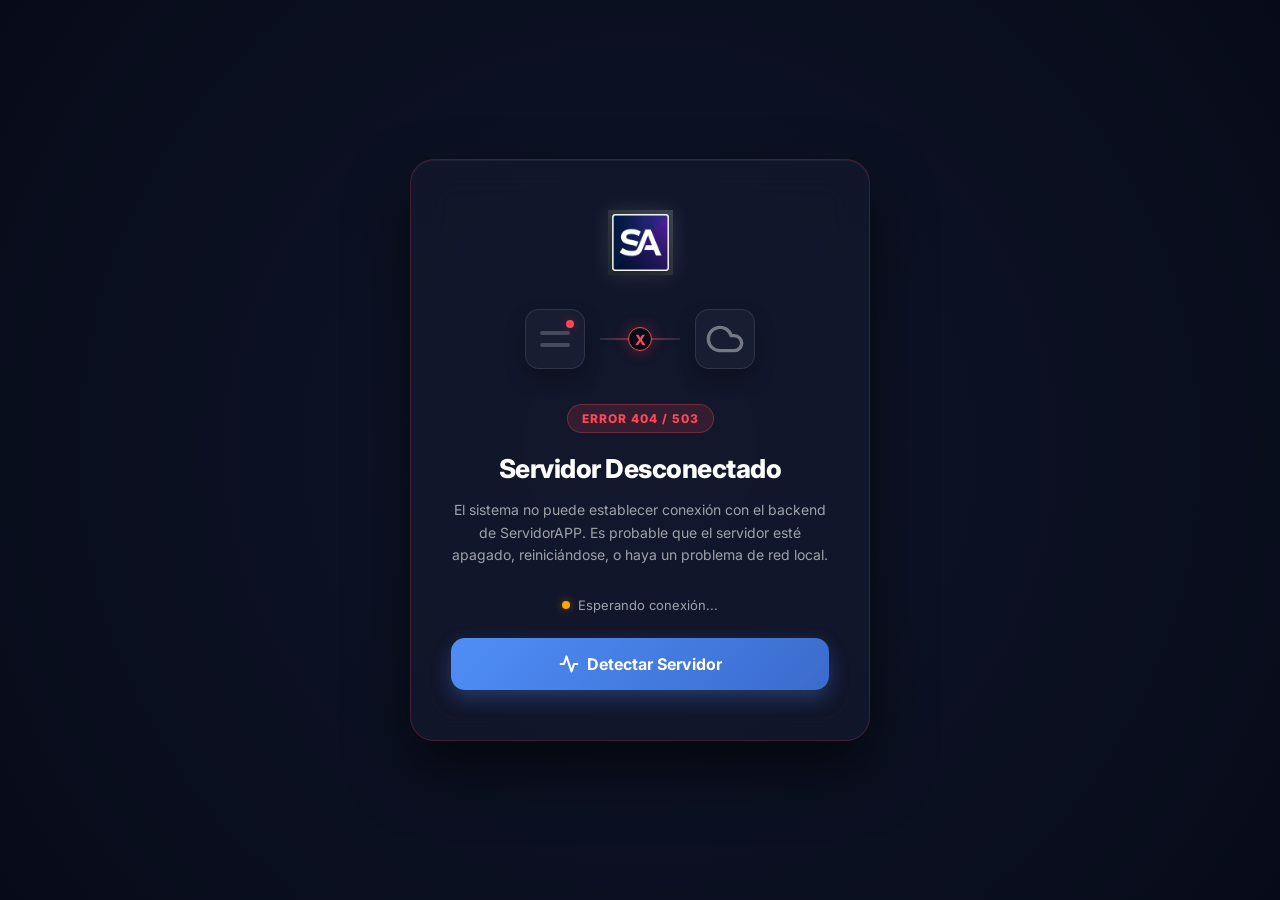
<file: index.html>
<!DOCTYPE html>
<html lang="es">
<head>
    <meta charset="UTF-8">
    <meta http-equiv="refresh" content="0; url=login.html">
    <title>ServidorAPP - Redirigiendo...</title>
</head>
<body>
    <script>window.location.replace('login.html');</script>
</body>
</html>
</file>
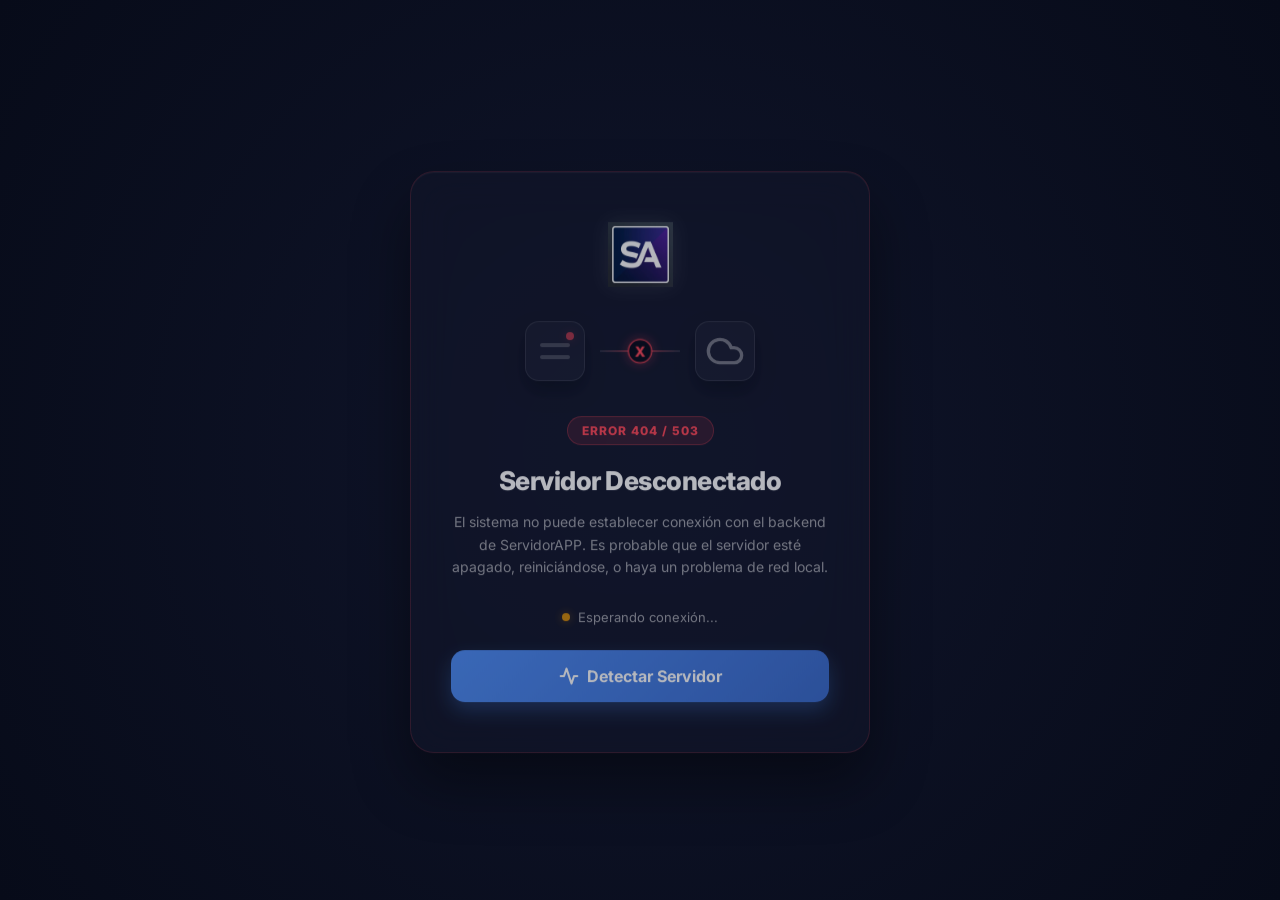
<file: dashboard.html>
<!DOCTYPE html>
<html lang="es">

<head>
    <meta charset="UTF-8">
    <meta name="viewport" content="width=device-width, initial-scale=1.0">
    <title>ServidorAPP - Gestor de Carpetas</title>
    <link rel="icon" href="assets/icono.png" type="image/png">
    <link rel="stylesheet" href="css/style.css">
    <link rel="stylesheet" href="css/modals.css">
    <link rel="stylesheet" href="css/previews.css">
    <link rel="stylesheet" href="css/dashboard.css">
    <link rel="stylesheet" href="css/imageViewer.css?v=22">
    <!-- Módulo Sensor de Inactividad -->
    <link rel="stylesheet" href="css/inactivity.css">

    <!-- Quill.js - Rich Text Editor dependencias -->
    <link href="https://cdn.quilljs.com/1.3.6/quill.snow.css" rel="stylesheet">
    <script src="https://cdn.quilljs.com/1.3.6/quill.min.js"></script>
</head>

<body class="dashboard-page">
    <div class="dashboard-container">
        <!-- Header -->
        <header class="dashboard-header">
            <div class="header-left">
                <div class="logo-small">
                    <span>SA</span>
                </div>
                <h1 class="app-title">Gestor de Carpetas</h1>
            </div>
            <div class="header-right">
                <div class="user-info">
                    <div class="profile-avatar-small" id="headerAvatar" onclick="window.location.href='Perfil.html'" style="cursor: pointer;">
                        <img id="userAvatarImg" src="assets/default-avatar.png" alt="Profile" 
                             style="width: 100%; height: 100%; border-radius: 50%; object-fit: cover;">
                    </div>
                    <span class="user-name" id="userName">Usuario</span>
                    <button class="btn-logout" onclick="logout()">Cerrar Sesión</button>
                </div>
            </div>
        </header>

        <!-- Main Content -->
        <div class="dashboard-content">
            <!-- Sidebar -->
            <aside class="sidebar">
                <nav class="sidebar-menu">
                    <h3 class="menu-title">Navegación</h3>
                    <ul>
                        <li class="menu-item active" onclick="switchTab('folders')">
                            <span class="menu-icon">
                                <svg viewBox="0 0 24 24" fill="none" stroke="currentColor" stroke-width="2">
                                    <path
                                        d="M22 19a2 2 0 0 1-2 2H4a2 2 0 0 1-2-2V5a2 2 0 0 1 2-2h5l2 3h9a2 2 0 0 1 2 2z">
                                    </path>
                                </svg>
                            </span>
                            <span class="menu-text">Mis Carpetas</span>
                        </li>
                        <li class="menu-item" onclick="switchTab('files')">
                            <span class="menu-icon">
                                <svg viewBox="0 0 24 24" fill="none" stroke="currentColor" stroke-width="2">
                                    <path d="M13 2H6a2 2 0 0 0-2 2v16a2 2 0 0 0 2 2h12a2 2 0 0 0 2-2V9z"></path>
                                    <polyline points="13 2 13 9 20 9"></polyline>
                                </svg>
                            </span>
                            <span class="menu-text">Archivos</span>
                        </li>
                        <li class="menu-item" onclick="switchTab('settings')">
                            <span class="menu-icon">
                                <svg viewBox="0 0 24 24" fill="none" stroke="currentColor" stroke-width="2">
                                    <circle cx="12" cy="12" r="3"></circle>
                                    <path
                                        d="M12 1v6m0 6v6M4.22 4.22l4.24 4.24m4.24 4.24l4.24 4.24M1 12h6m6 0h6M4.22 19.78l4.24-4.24m4.24-4.24l4.24-4.24">
                                    </path>
                                </svg>
                            </span>
                            <span class="menu-text">Configuración</span>
                        </li>
                    </ul>
                </nav>

                <!-- Footer del Sidebar -->
                <div class="sidebar-footer">
                    <div class="sidebar-footer-icon">
                        <svg width="16" height="16" viewBox="0 0 24 24" fill="none" stroke="currentColor" stroke-width="2" stroke-linecap="round" stroke-linejoin="round">
                            <rect x="2" y="3" width="20" height="14" rx="2" ry="2"></rect>
                            <line x1="8" y1="21" x2="16" y2="21"></line>
                            <line x1="12" y1="17" x2="12" y2="21"></line>
                        </svg>
                    </div>
                    <div class="sidebar-footer-info">
                        <span class="sidebar-footer-label">Desarrollado por</span>
                        <span class="sidebar-footer-name">Alejandro Bajuk</span>
                        <span class="sidebar-footer-version">Versión 3.3.0</span>
                    </div>
                </div>

            </aside>

            <!-- Main Panel -->
            <main class="main-panel">
                <!-- Folders Tab -->
                <section id="foldersTab" class="tab-content active">
                    <div class="section-header">
                        <h2>Mi Carpeta Asignada</h2>
                    </div>

                    <div class="folders-container" id="foldersContainer">
                        <div class="loading">Cargando información...</div>
                    </div>
                </section>

                <!-- Files Tab -->
                <section id="filesTab" class="tab-content">
                    <div class="section-header">
                        <h2>Archivos en mi Carpeta</h2>
                        <div class="action-buttons">
                            <button class="btn btn-primary" onclick="triggerFileUpload()">
                                <span class="btn-icon">
                                    <svg width="16" height="16" viewBox="0 0 24 24" fill="none" stroke="currentColor"
                                        stroke-width="2" stroke-linecap="round" stroke-linejoin="round">
                                        <path d="M21 15v4a2 2 0 0 1-2 2H5a2 2 0 0 1-2-2v-4"></path>
                                        <polyline points="17 8 12 3 7 8"></polyline>
                                        <line x1="12" y1="3" x2="12" y2="15"></line>
                                    </svg>
                                </span> Subir Archivo
                            </button>
                            <button class="btn btn-secondary" onclick="showCreateFolderDialog()">
                                <span class="btn-icon">
                                    <svg width="16" height="16" viewBox="0 0 24 24" fill="none" stroke="currentColor"
                                        stroke-width="2" stroke-linecap="round" stroke-linejoin="round">
                                        <path
                                            d="M22 19a2 2 0 0 1-2 2H4a2 2 0 0 1-2-2V5a2 2 0 0 1 2-2h5l2 3h9a2 2 0 0 1 2 2z">
                                        </path>
                                    </svg>
                                </span> Nueva Carpeta
                            </button>
                        </div>
                    </div>

                    <input type="file" id="fileUploadInput" style="display: none;" multiple
                        onchange="handleFileUpload(event)">

                    <div class="files-container" id="filesContainer">
                        <div class="loading">Cargando archivos...</div>
                    </div>
                </section>

                <!-- Settings Tab -->
                <section id="settingsTab" class="tab-content">
                    <div class="section-header">
                        <h2>Configuración de Cuenta</h2>
                    </div>

                    <div class="settings-grid">
                        <!-- Perfil / Información -->
                        <div class="setting-card profile-card">
                            <div class="card-header-inner">
                                <div class="profile-avatar">
                                    <span id="avatarLetter">U</span>
                                </div>
                                <div class="profile-info">
                                    <h3 id="accountUsernameDisplay">Usuario</h3>
                                    <p class="profile-role">Miembro del Servidor</p>
                                </div>
                            </div>
                            
                            <div class="card-body">
                                <div class="info-item">
                                    <span class="info-icon">
                                        <svg width="18" height="18" viewBox="0 0 24 24" fill="none" stroke="currentColor" stroke-width="2" stroke-linecap="round" stroke-linejoin="round"><path d="M20 21v-2a4 4 0 0 0-4-4H8a4 4 0 0 0-4 4v2"></path><circle cx="12" cy="7" r="4"></circle></svg>
                                    </span>
                                    <div class="info-details">
                                        <label>Nombre de Usuario</label>
                                        <span id="accountUsername">-</span>
                                    </div>
                                </div>
                                <div class="info-item">
                                    <span class="info-icon">
                                        <svg width="18" height="18" viewBox="0 0 24 24" fill="none" stroke="currentColor" stroke-width="2" stroke-linecap="round" stroke-linejoin="round"><rect x="3" y="4" width="18" height="18" rx="2" ry="2"></rect><line x1="16" y1="2" x2="16" y2="6"></line><line x1="8" y1="2" x2="8" y2="6"></line><line x1="3" y1="10" x2="21" y2="10"></line></svg>
                                    </span>
                                    <div class="info-details">
                                        <label>Última Conexión</label>
                                        <span id="lastLogin">-</span>
                                    </div>
                                </div>
                                <div class="info-item">
                                    <span class="info-icon">
                                        <svg width="18" height="18" viewBox="0 0 24 24" fill="none" stroke="currentColor" stroke-width="2" stroke-linecap="round" stroke-linejoin="round"><path d="M12 22s8-4 8-10V5l-8-3-8 3v7c0 6 8 10 8 10z"></path></svg>
                                    </span>
                                    <div class="info-details">
                                        <label>Estado de Cuenta</label>
                                        <span class="status-badge">Activa</span>
                                    </div>
                                </div>
                            </div>
                        </div>

                        <!-- Cambio de Contraseña -->
                        <div class="setting-card password-card">
                            <div class="card-header-inner">
                                <h3>Seguridad y Acceso</h3>
                                <p>Actualiza tus credenciales para mantener tu cuenta protegida.</p>
                            </div>
                            
                            <form id="changePasswordForm" class="settings-form">
                                <input type="text" name="username" style="display:none" autocomplete="username">
                                
                                <div class="form-group-custom">
                                    <label for="currentPassword">Contraseña Actual</label>
                                    <div class="input-with-icon">
                                        <svg width="18" height="18" viewBox="0 0 24 24" fill="none" stroke="currentColor" stroke-width="2" stroke-linecap="round" stroke-linejoin="round"><rect x="3" y="11" width="18" height="11" rx="2" ry="2"></rect><path d="M7 11V7a5 5 0 0 1 10 0v4"></path></svg>
                                        <input type="password" id="currentPassword" placeholder="Contraseña actual" autocomplete="current-password" required>
                                    </div>
                                </div>

                                <div class="form-row">
                                    <div class="form-group-custom">
                                        <label for="newPassword">Nueva Contraseña</label>
                                        <div class="input-with-icon">
                                            <svg width="18" height="18" viewBox="0 0 24 24" fill="none" stroke="currentColor" stroke-width="2" stroke-linecap="round" stroke-linejoin="round"><path d="M21 2l-2 2m-7.61 7.61a5.5 5.5 0 1 1-7.778 7.778 5.5 5.5 0 0 1 7.777-7.777zm0 0L15.5 7.5m0 0l3 3L22 7l-3-3L15.5 7.5z"></path></svg>
                                            <input type="password" id="newPassword" placeholder="Nueva" autocomplete="new-password" required>
                                        </div>
                                    </div>
                                    <div class="form-group-custom">
                                        <label for="confirmNewPassword">Confirmar Nueva</label>
                                        <div class="input-with-icon">
                                            <svg width="18" height="18" viewBox="0 0 24 24" fill="none" stroke="currentColor" stroke-width="2" stroke-linecap="round" stroke-linejoin="round"><path d="M22 11.08V12a10 10 0 1 1-5.93-9.14"></path><polyline points="22 4 12 14.01 9 11.01"></polyline></svg>
                                            <input type="password" id="confirmNewPassword" placeholder="Repetir" autocomplete="new-password" required>
                                        </div>
                                    </div>
                                </div>

                                <button type="submit" class="btn-primary btn-full-width">
                                    <span class="btn-text">Actualizar Contraseña</span>
                                    <span class="btn-icon">
                                        <svg width="18" height="18" viewBox="0 0 24 24" fill="none" stroke="currentColor" stroke-width="2" stroke-linecap="round" stroke-linejoin="round"><path d="M19 21H5a2 2 0 0 1-2-2V5a2 2 0 0 1 2-2h11l5 5v11a2 2 0 0 1-2 2z"></path><polyline points="17 21 17 13 7 13 7 21"></polyline><polyline points="7 3 7 8 15 8"></polyline></svg>
                                    </span>
                                </button>
                            </form>
                        </div>
                    </div>
                </section>
            </main>
        </div>
    </div>

    <!-- Modal Personalizado (Estructura Anidada PRO) -->
    <div id="modalOverlay" class="modal-overlay">
        <div id="customModal" class="custom-modal">
            <div class="modal-content">
                <button class="modal-close" onclick="closeModal()">&times;</button>
                <div id="modalIcon" class="modal-icon"></div>
                <h2 id="modalTitle" class="modal-title">Mensaje</h2>
                <div id="modalMessage" class="modal-message"></div>
                <div class="modal-actions">
                    <button id="modalButton" class="btn btn-primary">Aceptar</button>
                </div>
            </div>
        </div>
    </div>

    <!-- Modal: Vista Previa de Archivos (Estructura Anidada SAPP) -->
    <div id="previewModalOverlay" class="preview-overlay">
        <div id="previewModal" class="preview-modal">
            <div class="preview-header">
                <div class="preview-header-left">
                    <span id="previewFileIcon" class="preview-file-icon"></span>
                    <h3 id="previewFileName" class="preview-title">Vista Previa</h3>
                </div>
                <div class="preview-header-right">
                    <button id="previewDownloadBtn" class="btn-preview-action">
                        <svg width="16" height="16" viewBox="0 0 24 24" fill="none" stroke="currentColor"
                            stroke-width="2">
                            <path d="M21 15v4a2 2 0 0 1-2 2H5a2 2 0 0 1-2-2v-4"></path>
                            <polyline points="7 10 12 15 17 10"></polyline>
                            <line x1="12" y1="15" x2="12" y2="3"></line>
                        </svg>
                        Descargar
                    </button>
                    <button id="previewDeleteBtn" class="btn-preview-delete">
                        <svg width="16" height="16" viewBox="0 0 24 24" fill="none" stroke="currentColor" stroke-width="2" stroke-linecap="round" stroke-linejoin="round"><path d="M3 6h18m-2 0v14a2 2 0 0 1-2 2H7a2 2 0 0 1-2-2V6m3 0V4a2 2 0 0 1 2-2h4a2 2 0 0 1 2 2v2"></path><line x1="10" y1="11" x2="10" y2="17"></line><line x1="14" y1="11" x2="14" y2="17"></line></svg>
                        Eliminar
                    </button>
                    <button id="previewOpenDesktopBtn" class="btn-preview-action" style="display:none;"
                        onclick="openInDesktop()">
                        <svg width="16" height="16" viewBox="0 0 24 24" fill="none" stroke="currentColor"
                            stroke-width="2">
                            <path d="M15 3h4a2 2 0 0 1 2 2v14a2 2 0 0 1-2 2h-4"></path>
                            <polyline points="10 17 15 12 10 7"></polyline>
                            <line x1="15" y1="12" x2="3" y2="12"></line>
                        </svg>
                        Abrir Escritorio
                    </button>
                    <button id="previewEditBtn" class="btn-preview-action" style="display:none;"
                        onclick="enterEditMode()">
                        <svg width="16" height="16" viewBox="0 0 24 24" fill="none" stroke="currentColor"
                            stroke-width="2">
                            <path d="M11 4H4a2 2 0 0 0-2 2v14a2 2 0 0 0 2 2h14a2 2 0 0 0 2-2v-7"></path>
                            <path d="M18.5 2.5a2.121 2.121 0 0 1 3 3L12 15l-4 1 1-4 9.5-9.5z"></path>
                        </svg>
                        Editar
                    </button>
                    <button id="previewSaveBtn" class="btn-preview-action btn-preview-save" style="display:none;"
                        onclick="saveCurrentFile()">
                        <svg width="16" height="16" viewBox="0 0 24 24" fill="none" stroke="currentColor"
                            stroke-width="2">
                            <path d="M19 21H5a2 2 0 0 1-2-2V5a2 2 0 0 1 2-2h11l5 5v11a2 2 0 0 1-2 2z"></path>
                            <polyline points="17 21 17 13 7 13 7 21"></polyline>
                            <polyline points="7 3 7 8 15 8"></polyline>
                        </svg>
                        Guardar
                    </button>
                    <button id="previewCancelBtn" class="btn-preview-action btn-preview-cancel" style="display:none;"
                        onclick="closePreviewModal()">
                        Cancelar
                    </button>
                    <button class="btn-preview-close" onclick="closePreviewModal()">
                        <svg width="20" height="20" viewBox="0 0 24 24" fill="none" stroke="currentColor"
                            stroke-width="2.5">
                            <line x1="18" y1="6" x2="6" y2="18"></line>
                            <line x1="6" y1="6" x2="18" y2="18"></line>
                        </svg>
                    </button>
                </div>
            </div>
            <div id="previewBody" class="preview-body">
                <div class="preview-loading">
                    <div class="spinner"></div>
                    <p>Cargando...</p>
                </div>
            </div>
        </div>
    </div>
    <!-- Visualizador de Imágenes Premium (Independiente) -->
    <div id="imageViewerOverlay" class="image-viewer-overlay">
        <div class="iv-header">
            <span id="ivFileName">imagen.jpg</span>
            <div class="iv-actions">
                <button title="Zoom (+)" onclick="ivZoomIn()">+</button>
                <button title="Zoom (-)" onclick="ivZoomOut()">-</button>
                <button title="Restaurar" onclick="ivResetZoom()">1:1</button>
                <button title="Descargar" onclick="ivDownload()">
                    <svg width="18" height="18" viewBox="0 0 24 24" fill="none" stroke="currentColor" stroke-width="2">
                        <path d="M21 15v4a2 2 0 0 1-2 2H5a2 2 0 0 1-2-2v-4"></path>
                        <polyline points="7 10 12 15 17 10"></polyline>
                        <line x1="12" y1="15" x2="12" y2="3"></line>
                    </svg>
                </button>
                <button class="iv-close" onclick="closeImageViewer()">×</button>
            </div>
        </div>
        <div class="iv-body">
            <img id="ivImage" src="" alt="Imagen" draggable="false">
        </div>
    </div>

    <!-- Scripts -->
    <script src="js/icons.js?v=22"></script>
    <script src="js/app.js?v=22"></script>
    <script src="js/auth.js?v=22"></script>
    <script src="js/dashboard.js?v=22"></script>
    <script src="js/files.js?v=22"></script>
    <script src="js/preview.js?v=22"></script>
    <script src="js/Copy.js?v=22"></script>
    <script src="js/imageViewer.js?v=22"></script>
    <!-- Sensor de Inactividad -->
    <script src="js/inactivity.js?v=1"></script>
</body>

</html>
</file>
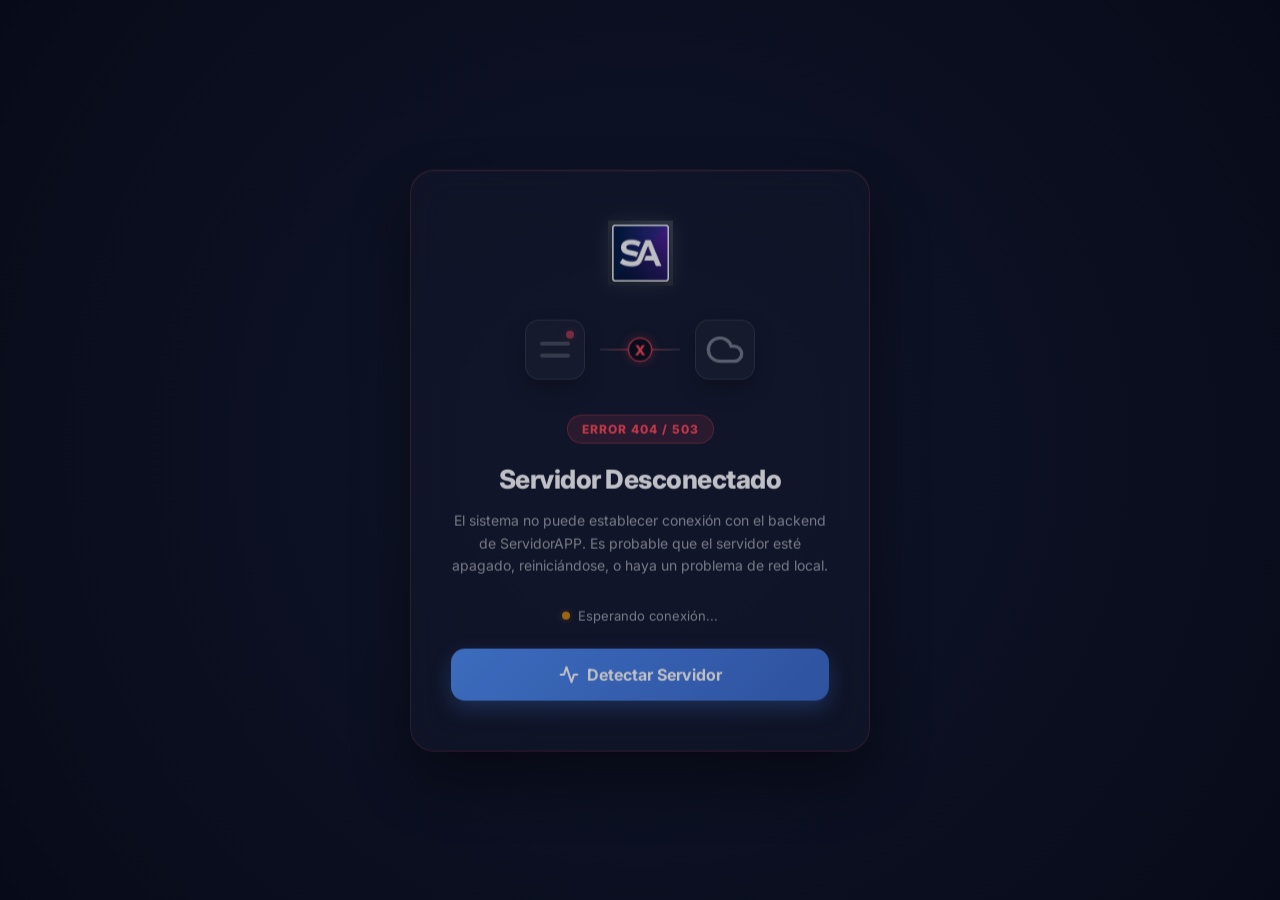
<file: login.html>
<!DOCTYPE html>
<html lang="es">

<head>
    <meta charset="UTF-8">
    <meta name="viewport" content="width=device-width, initial-scale=1.0">
    <title>ServidorAPP – Iniciar Sesión</title>
    <meta name="description" content="Accede a tu Gestor de Carpetas ServidorAPP de forma segura.">
    <link rel="icon" href="assets/icono.png" type="image/png">
    <link rel="preconnect" href="https://fonts.googleapis.com">
    <link href="https://fonts.googleapis.com/css2?family=Inter:wght@300;400;500;600;700;800&display=swap"
        rel="stylesheet">
    <link rel="stylesheet" href="css/style.css">
    <link rel="stylesheet" href="css/modals.css">
    <style>
        /* ============================
           LOGIN PRO — Estilos exclusivos
           ============================ */
        :root {
            --login-bg-from: #0a0e27;
            --login-bg-to: #0d1b4b;
            --login-card-bg: rgba(255, 255, 255, 0.04);
            --login-border: rgba(255, 255, 255, 0.12);
            --login-glow: rgba(99, 179, 237, 0.18);
            --login-accent: #4f8ef7;
            --login-accent2: #a855f7;
            --login-text: #e2e8f0;
            --login-muted: rgba(226, 232, 240, 0.55);
            --login-input-bg: rgba(255, 255, 255, 0.07);
            --login-input-border: rgba(255, 255, 255, 0.15);
            --login-input-focus: rgba(79, 142, 247, 0.5);
            --font: 'Inter', sans-serif;
        }

        * {
            margin: 0;
            padding: 0;
            box-sizing: border-box;
        }

        body {
            font-family: var(--font);
            min-height: 100vh;
            overflow-x: hidden;
            background: var(--login-bg-from);
        }

        /* ---- Fondo animado con burbujas ---- */
        .login-scene {
            position: fixed;
            inset: 0;
            background: radial-gradient(ellipse at 20% 50%, rgba(79, 142, 247, 0.15) 0%, transparent 60%),
                radial-gradient(ellipse at 80% 20%, rgba(168, 85, 247, 0.12) 0%, transparent 55%),
                linear-gradient(135deg, var(--login-bg-from) 0%, var(--login-bg-to) 100%);
            overflow: hidden;
        }

        .orb {
            position: absolute;
            border-radius: 50%;
            filter: blur(60px);
            opacity: 0.55;
            animation: floatOrb 12s ease-in-out infinite;
        }

        .orb-1 {
            width: 420px;
            height: 420px;
            background: rgba(79, 142, 247, 0.35);
            top: -100px;
            left: -80px;
            animation-delay: 0s;
        }

        .orb-2 {
            width: 320px;
            height: 320px;
            background: rgba(168, 85, 247, 0.3);
            bottom: -60px;
            right: -60px;
            animation-delay: -4s;
        }

        .orb-3 {
            width: 200px;
            height: 200px;
            background: rgba(79, 142, 247, 0.2);
            top: 60%;
            left: 60%;
            animation-delay: -8s;
        }

        @keyframes floatOrb {

            0%,
            100% {
                transform: translate(0, 0) scale(1);
            }

            33% {
                transform: translate(30px, -20px) scale(1.05);
            }

            66% {
                transform: translate(-20px, 15px) scale(0.97);
            }
        }

        /* Cuadrícula de puntos decorativos */
        .dot-grid {
            position: absolute;
            inset: 0;
            background-image: radial-gradient(circle, rgba(255, 255, 255, 0.06) 1px, transparent 1px);
            background-size: 32px 32px;
        }

        /* ---- Contenedor principal ---- */
        .login-wrapper {
            position: relative;
            z-index: 10;
            min-height: 100vh;
            display: flex;
            align-items: center;
            justify-content: center;
            padding: 24px;
        }

        /* ---- Tarjeta de login ---- */
        .login-card {
            width: 100%;
            max-width: 420px;
            background: var(--login-card-bg);
            backdrop-filter: blur(20px);
            -webkit-backdrop-filter: blur(20px);
            border: 1px solid var(--login-border);
            border-radius: 24px;
            padding: 48px 40px 40px;
            box-shadow:
                0 4px 32px rgba(0, 0, 0, 0.45),
                inset 0 1px 0 rgba(255, 255, 255, 0.1);
            animation: slideUp 0.6s cubic-bezier(0.16, 1, 0.3, 1) both;
        }

        @keyframes slideUp {
            from {
                opacity: 0;
                transform: translateY(28px);
            }

            to {
                opacity: 1;
                transform: translateY(0);
            }
        }

        /* ---- Logo / Branding ---- */
        .login-brand {
            text-align: center;
            margin-bottom: 36px;
        }

        .login-brand-icon {
            width: 64px;
            height: 64px;
            background: linear-gradient(135deg, var(--login-accent), var(--login-accent2));
            border-radius: 18px;
            display: flex;
            align-items: center;
            justify-content: center;
            margin: 0 auto 16px;
            box-shadow: 0 8px 24px rgba(79, 142, 247, 0.45);
        }

        .login-app-name {
            font-size: 22px;
            font-weight: 800;
            color: #fff;
            letter-spacing: 0.5px;
        }

        .login-app-sub {
            font-size: 13px;
            font-weight: 400;
            color: var(--login-muted);
            margin-top: 3px;
        }

        /* ---- Título del form ---- */
        .login-title {
            font-size: 17px;
            font-weight: 600;
            color: var(--login-text);
            margin-bottom: 26px;
            text-align: center;
        }

        /* ---- Campos ---- */
        .field {
            margin-bottom: 16px;
        }

        .field label {
            display: flex;
            align-items: center;
            gap: 6px;
            font-size: 12px;
            font-weight: 600;
            color: var(--login-muted);
            text-transform: uppercase;
            letter-spacing: 0.6px;
            margin-bottom: 8px;
        }

        .field-wrap {
            position: relative;
        }

        .field-icon {
            position: absolute;
            left: 14px;
            top: 50%;
            transform: translateY(-50%);
            color: var(--login-muted);
            pointer-events: none;
            transition: color 0.25s;
            display: flex;
        }

        .field-wrap input {
            width: 100%;
            padding: 13px 14px 13px 44px;
            background: var(--login-input-bg);
            border: 1px solid var(--login-input-border);
            border-radius: 12px;
            color: #fff;
            font-size: 14px;
            font-family: var(--font);
            outline: none;
            transition: border-color 0.25s, box-shadow 0.25s;
            caret-color: var(--login-accent);
        }

        .field-wrap input::placeholder {
            color: rgba(255, 255, 255, 0.25);
        }

        .field-wrap input:focus {
            border-color: var(--login-accent);
            box-shadow: 0 0 0 3px var(--login-input-focus);
        }

        /* --- FIX PARA AUTOCOMPLETADO (Evitar fondo blanco en Chrome/Edge) --- */
        .field-wrap input:-webkit-autofill,
        .field-wrap input:-webkit-autofill:hover, 
        .field-wrap input:-webkit-autofill:focus, 
        .field-wrap input:-webkit-autofill:active {
            -webkit-box-shadow: 0 0 0 30px #0e1e4a inset !important;
            -webkit-text-fill-color: #ffffff !important;
            caret-color: var(--login-accent) !important;
            transition: background-color 5000s ease-in-out 0s;
        }

        .field-wrap input:focus+.field-icon-right,
        .field-wrap:focus-within .field-icon {
            color: var(--login-accent);
        }

        /* Toggle de contraseña */
        .field-icon-right {
            position: absolute;
            right: 14px;
            top: 50%;
            transform: translateY(-50%);
            color: var(--login-muted);
            cursor: pointer;
            background: none;
            border: none;
            padding: 4px;
            border-radius: 6px;
            display: flex;
            transition: color 0.25s;
        }

        .field-icon-right:hover {
            color: var(--login-accent);
        }

        /* ---- Recordarme ---- */
        .remember-row {
            display: flex;
            align-items: center;
            gap: 10px;
            margin-bottom: 24px;
        }

        .remember-row input[type="checkbox"] {
            appearance: none;
            -webkit-appearance: none;
            width: 18px;
            height: 18px;
            border: 1.5px solid var(--login-input-border);
            border-radius: 5px;
            background: var(--login-input-bg);
            cursor: pointer;
            position: relative;
            flex-shrink: 0;
            transition: border-color 0.2s, background 0.2s;
        }

        .remember-row input[type="checkbox"]:checked {
            background: linear-gradient(135deg, var(--login-accent), var(--login-accent2));
            border-color: transparent;
        }

        .remember-row input[type="checkbox"]:checked::after {
            content: '';
            position: absolute;
            left: 4px;
            top: 1px;
            width: 7px;
            height: 12px;
            border: 2px solid white;
            border-top: none;
            border-left: none;
            transform: rotate(43deg);
        }

        .remember-row label {
            font-size: 13px;
            color: var(--login-muted);
            cursor: pointer;
            user-select: none;
        }

        /* ---- Botón ingresar ---- */
        .btn-login-pro {
            width: 100%;
            padding: 14px;
            background: linear-gradient(135deg, var(--login-accent) 0%, var(--login-accent2) 100%);
            color: #fff;
            font-size: 15px;
            font-weight: 700;
            font-family: var(--font);
            border: none;
            border-radius: 12px;
            cursor: pointer;
            letter-spacing: 0.3px;
            display: flex;
            align-items: center;
            justify-content: center;
            gap: 9px;
            position: relative;
            overflow: hidden;
            transition: transform 0.2s, box-shadow 0.25s;
            box-shadow: 0 6px 22px rgba(79, 142, 247, 0.45);
        }

        .btn-login-pro::before {
            content: '';
            position: absolute;
            inset: 0;
            background: linear-gradient(135deg, var(--login-accent2), var(--login-accent));
            opacity: 0;
            transition: opacity 0.35s;
        }

        .btn-login-pro:hover::before {
            opacity: 1;
        }

        .btn-login-pro span {
            position: relative;
            z-index: 1;
        }

        .btn-login-pro svg {
            position: relative;
            z-index: 1;
            flex-shrink: 0;
        }

        .btn-login-pro:hover {
            transform: translateY(-2px);
            box-shadow: 0 10px 30px rgba(79, 142, 247, 0.55);
        }

        .btn-login-pro:active {
            transform: translateY(1px);
        }

        /* Estado de carga */
        .btn-login-pro.loading {
            pointer-events: none;
            opacity: 0.75;
        }

        /* ---- Error global ---- */
        .login-error {
            margin-top: 16px;
            padding: 12px 16px;
            background: rgba(231, 76, 60, 0.12);
            border: 1px solid rgba(231, 76, 60, 0.3);
            border-radius: 10px;
            color: #fc8181;
            font-size: 13px;
            font-weight: 500;
            display: none;
            align-items: center;
            gap: 8px;
        }

        .login-error:not(:empty) {
            display: flex;
        }

        #loginError.active {
            display: flex !important;
        }

        /* ---- Footer ---- */
        .login-card-footer {
            margin-top: 28px;
            text-align: center;
            font-size: 13px;
            color: var(--login-muted);
        }

        .login-card-footer a {
            color: var(--login-accent);
            text-decoration: none;
            font-weight: 600;
        }

        .login-card-footer a:hover {
            text-decoration: underline;
        }

        /* Botón Engranaje Admin */
        .admin-gear-btn {
            position: absolute;
            top: 24px;
            right: 24px;
            background: rgba(255, 255, 255, 0.05);
            border: 1px solid rgba(255, 255, 255, 0.12);
            color: rgba(255, 255, 255, 0.35);
            width: 40px;
            height: 40px;
            border-radius: 12px;
            cursor: pointer;
            display: flex;
            align-items: center;
            justify-content: center;
            transition: all 0.3s cubic-bezier(0.4, 0, 0.2, 1);
            z-index: 100;
        }

        .admin-gear-btn:hover {
            background: rgba(255, 255, 255, 0.1);
            color: var(--login-accent);
            transform: rotate(45deg) scale(1.05);
            box-shadow: 0 0 15px rgba(79, 142, 247, 0.3);
        }

        /* ---- Badges de seguridad ---- */
        .security-badges {
            display: flex;
            align-items: center;
            justify-content: center;
            flex-wrap: wrap;
            gap: 18px;
            margin-top: 24px;
        }

        .badge {
            display: flex;
            align-items: center;
            gap: 5px;
            font-size: 11px;
            color: rgba(255, 255, 255, 0.3);
        }

        /* Responsive */
        @media (max-width: 480px) {
            .login-card {
                padding: 32px 20px 28px;
            }
            .login-app-name {
                font-size: 19px;
            }
            .login-wrapper {
                padding: 16px;
                align-items: flex-start;
                padding-top: 40px;
            }
            .security-badges {
                gap: 10px;
            }
        }

        @media (max-width: 360px) {
            .login-card {
                padding: 28px 16px 24px;
                border-radius: 18px;
            }
            .security-badges {
                flex-direction: column;
                gap: 6px;
            }
        }
    </style>
</head>

<body>
    <!-- Fondo animado -->
    <div class="login-scene">
        <div class="dot-grid"></div>
        <div class="orb orb-1"></div>
        <div class="orb orb-2"></div>
        <div class="orb orb-3"></div>
    </div>

    <!-- Formulario -->
    <div class="login-wrapper">
        <div class="login-card">

            <!-- Branding -->
            <div class="login-brand">
                <div class="login-brand-icon">
                    <svg width="32" height="32" viewBox="0 0 24 24" fill="none" stroke="white" stroke-width="2"
                        stroke-linecap="round" stroke-linejoin="round">
                        <path d="M22 19a2 2 0 0 1-2 2H4a2 2 0 0 1-2-2V5a2 2 0 0 1 2-2h5l2 3h9a2 2 0 0 1 2 2z" />
                    </svg>
                </div>
                <div class="login-app-name">ServidorAPP</div>
                <div class="login-app-sub">Gestor de Carpetas &amp; Archivos</div>
            </div>

            <!-- Botón Admin (Engranaje) -->
            <button type="button" class="admin-gear-btn" id="adminGearBtn" title="Administración">
                <svg width="18" height="18" viewBox="0 0 24 24" fill="none" stroke="currentColor" stroke-width="2" stroke-linecap="round" stroke-linejoin="round">
                    <circle cx="12" cy="12" r="3"></circle>
                    <path d="M19.4 15a1.65 1.65 0 0 0 .33 1.82l.06.06a2 2 0 0 1 0 2.83 2 2 0 0 1-2.83 0l-.06-.06a1.65 1.65 0 0 0-1.82-.33 1.65 1.65 0 0 0-1 1.51V21a2 2 0 0 1-2 2 2 2 0 0 1-2-2v-.09A1.65 1.65 0 0 0 9 19.4a1.65 1.65 0 0 0-1.82.33l-.06.06a2 2 0 0 1-2.83 0 2 2 0 0 1 0-2.83l.06-.06a1.65 1.65 0 0 0 .33-1.82 1.65 1.65 0 0 0-1.51-1H3a2 2 0 0 1-2-2 2 2 0 0 1 2-2h.09A1.65 1.65 0 0 0 4.6 9a1.65 1.65 0 0 0-.33-1.82l-.06-.06a2 2 0 0 1 0-2.83 2 2 0 0 1 2.83 0l.06.06a1.65 1.65 0 0 0 1.82.33H9a1.65 1.65 0 0 0 1-1.51V3a2 2 0 0 1 2-2 2 2 0 0 1 2 2v.09a1.65 1.65 0 0 0 1 1.51 1.65 1.65 0 0 0 1.82-.33l.06-.06a2 2 0 0 1 2.83 0 2 2 0 0 1 0 2.83l-.06.06a1.65 1.65 0 0 0-.33 1.82V9a1.65 1.65 0 0 0 1.51 1H21a2 2 0 0 1 2 2 2 2 0 0 1-2 2h-.09a1.65 1.65 0 0 0-1.51 1z"></path>
                </svg>
            </button>



            <form id="loginForm">

                <!-- Usuario -->
                <div class="field">
                    <label for="username">
                        <svg width="13" height="13" viewBox="0 0 24 24" fill="none" stroke="currentColor"
                            stroke-width="2.5">
                            <path d="M20 21v-2a4 4 0 0 0-4-4H8a4 4 0 0 0-4 4v2" />
                            <circle cx="12" cy="7" r="4" />
                        </svg>
                        Usuario
                    </label>
                    <div class="field-wrap">
                        <svg class="field-icon" width="18" height="18" viewBox="0 0 24 24" fill="none"
                            stroke="currentColor" stroke-width="2">
                            <path d="M20 21v-2a4 4 0 0 0-4-4H8a4 4 0 0 0-4 4v2" />
                            <circle cx="12" cy="7" r="4" />
                        </svg>
                        <input type="text" id="username" name="username" placeholder="Tu nombre de usuario"
                            autocomplete="username" required>
                    </div>
                </div>

                <!-- Contraseña -->
                <div class="field">
                    <label for="password">
                        <svg width="13" height="13" viewBox="0 0 24 24" fill="none" stroke="currentColor"
                            stroke-width="2.5">
                            <rect x="3" y="11" width="18" height="11" rx="2" ry="2" />
                            <path d="M7 11V7a5 5 0 0 1 10 0v4" />
                        </svg>
                        Contraseña
                    </label>
                    <div class="field-wrap">
                        <svg class="field-icon" width="18" height="18" viewBox="0 0 24 24" fill="none"
                            stroke="currentColor" stroke-width="2">
                            <rect x="3" y="11" width="18" height="11" rx="2" ry="2" />
                            <path d="M7 11V7a5 5 0 0 1 10 0v4" />
                        </svg>
                        <input type="password" id="password" name="password" placeholder="••••••••"
                            autocomplete="current-password" required>
                        <button type="button" class="field-icon-right" id="togglePassword"
                            aria-label="Mostrar contraseña">
                            <svg id="eyeIcon" width="18" height="18" viewBox="0 0 24 24" fill="none"
                                stroke="currentColor" stroke-width="2">
                                <path d="M1 12s4-8 11-8 11 8 11 8-4 8-11 8-11-8-11-8z" />
                                <circle cx="12" cy="12" r="3" />
                            </svg>
                        </button>
                    </div>
                </div>

                <!-- Recuérdame -->
                <div class="remember-row">
                    <input type="checkbox" id="rememberMe" name="rememberMe">
                    <label for="rememberMe">Mantener sesión iniciada</label>
                </div>

                <!-- Botón -->
                <button type="submit" class="btn-login-pro" id="loginBtn">
                    <svg width="18" height="18" viewBox="0 0 24 24" fill="none" stroke="currentColor" stroke-width="2.5"
                        stroke-linecap="round">
                        <path d="M15 3h4a2 2 0 0 1 2 2v14a2 2 0 0 1-2 2h-4" />
                        <polyline points="10 17 15 12 10 7" />
                        <line x1="15" y1="12" x2="3" y2="12" />
                    </svg>
                    <span>Ingresar</span>
                </button>

            </form>

            <!-- Link de registro -->
            <div class="login-card-footer">
                ¿No tenés cuenta? <a href="register.html">Registrate aquí</a>
            </div>

        </div>
    </div>

    <!-- Pie de página fijo: autor + badges de seguridad -->
    <div style="position:fixed; bottom:20px; left:0; right:0; z-index:20; text-align:center;">
        <!-- Autor -->
        <p style="font-size:12px; color:rgba(255,255,255,0.35); margin-bottom:10px; letter-spacing:0.3px;">
            Desarrollado por <strong style="color:rgba(255,255,255,0.55); font-weight:600;">Alejandro Bajuk</strong>
        </p>
        <!-- Badges de seguridad -->
        <div class="security-badges">
            <div class="badge">
                <svg width="12" height="12" viewBox="0 0 24 24" fill="none" stroke="currentColor" stroke-width="2">
                    <path d="M12 22s8-4 8-10V5l-8-3-8 3v7c0 6 8 10 8 10z" />
                </svg>
                Conexión cifrada
            </div>
            <div class="badge">
                <svg width="12" height="12" viewBox="0 0 24 24" fill="none" stroke="currentColor" stroke-width="2">
                    <rect x="3" y="11" width="18" height="11" rx="2" />
                    <path d="M7 11V7a5 5 0 0 1 10 0v4" />
                </svg>
                Autenticación JWT
            </div>
            <div class="badge">
                <svg width="12" height="12" viewBox="0 0 24 24" fill="none" stroke="currentColor" stroke-width="2">
                    <polyline points="9 11 12 14 22 4" />
                    <path d="M21 12v7a2 2 0 0 1-2 2H5a2 2 0 0 1-2-2V5a2 2 0 0 1 2-2h11" />
                </svg>
                Acceso privado
            </div>
        </div>
    </div>

    <!-- Modal Personalizado (Estructura Anidada Profesional) -->
    <div id="modalOverlay" class="modal-overlay">
        <div id="customModal" class="custom-modal">
            <div class="modal-content">
                <button class="modal-close" onclick="closeModal()">&times;</button>
                <div id="modalIcon" class="modal-icon"></div>
                <h2 id="modalTitle" class="modal-title">Mensaje</h2>
                <div id="modalMessage" class="modal-message"></div>
                <div class="modal-actions">
                    <button id="modalButton" class="btn btn-primary" onclick="closeModal()">Aceptar</button>
                </div>
            </div>
        </div>
    </div>

    <!-- Scripts Modulares -->
    <script src="js/icons.js?v=23"></script>
    <script src="js/app.js?v=23"></script>
    <script src="js/auth.js?v=23"></script>
    <script src="js/admin.js?v=23"></script>

    <script>
        // Configuración de la página de Login
        document.addEventListener('DOMContentLoaded', () => {
            if (typeof setupPasswordToggle === 'function') {
                setupPasswordToggle('togglePassword', 'password', 'eyeIcon');
            }
            if (typeof setupLoginForm === 'function') {
                setupLoginForm();
            }
            if (typeof setupAdminLogic === 'function') {
                setupAdminLogic();
            }
        });

        // Interceptores de UI
        function showError(message) {
            const btn = document.getElementById('loginBtn');
            if (btn) {
                btn.classList.remove('loading');
                btn.querySelector('span').textContent = 'Ingresar';
            }
            if (typeof showModal === 'function') {
                showModal(message, 'error', 'Error de inicio de sesión');
            }
        }
    </script>
</body>
</html>
</file>
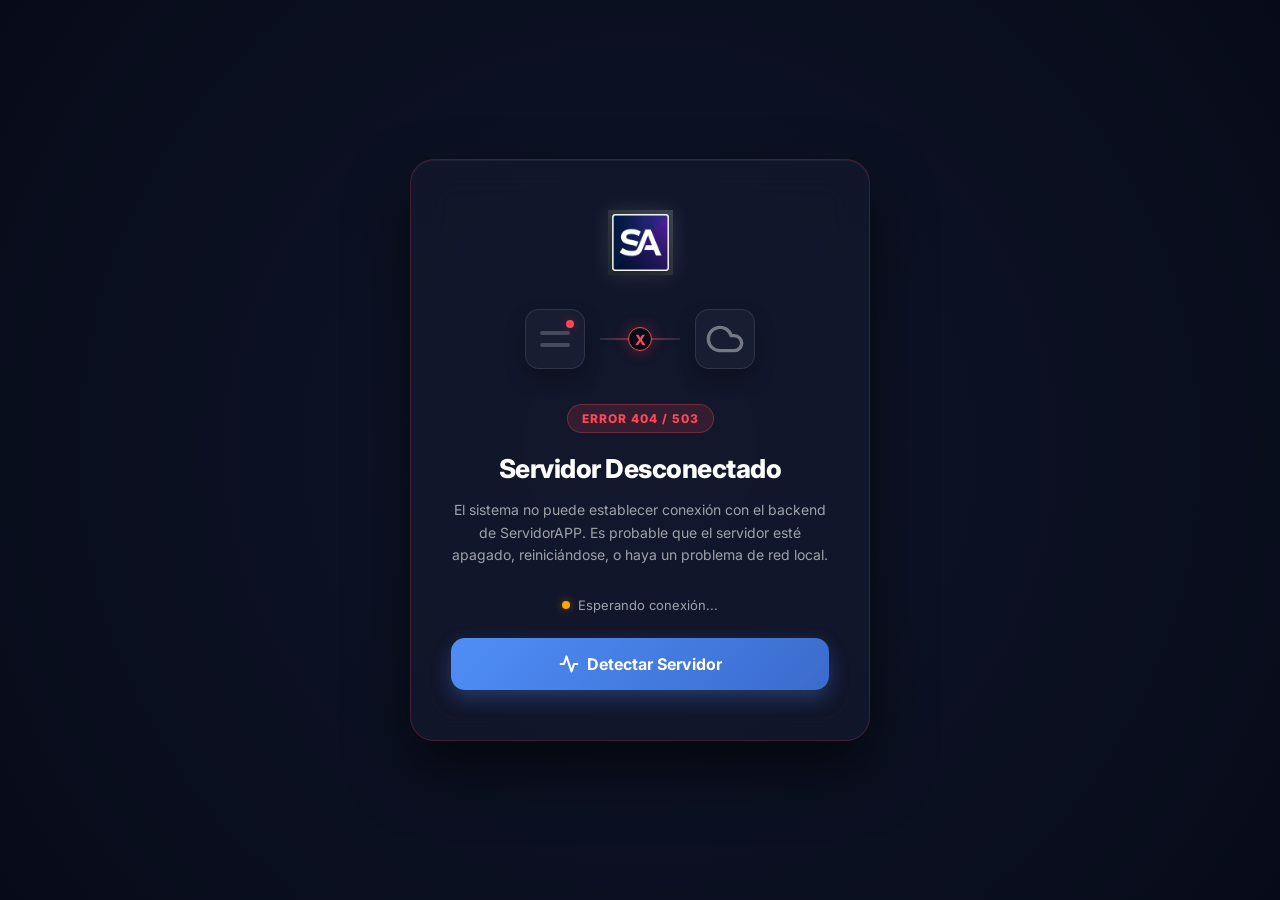
<file: offline.html>
<!DOCTYPE html>
<html lang="es">
<head>
    <meta charset="UTF-8">
    <meta name="viewport" content="width=device-width, initial-scale=1.0">
    <title>SApp - Error 404 Servidor Desconectado</title>
    <link rel="icon" href="assets/icono.png" type="image/png">
    <link href="https://fonts.googleapis.com/css2?family=Inter:wght@300;400;500;600;700;800&display=swap" rel="stylesheet">
    <link rel="stylesheet" href="css/offline.css">
</head>
<body>
    
    <div class="offline-container">
        <!-- Tarjeta Central -->
        <div class="offline-card">
            
            <!-- Logo Superior -->
            <div class="logo-wrapper">
                <img src="assets/icono.png" alt="SApp Logo" class="app-logo">
            </div>

            <!-- Animación de Desconexión CSS -->
            <div class="animation-container">
                <div class="server-box">
                    <div class="server-led blink-red"></div>
                    <div class="server-line"></div>
                    <div class="server-line"></div>
                </div>
                <div class="connection-path">
                    <div class="broken-link">X</div>
                </div>
                <div class="cloud-box">
                    <svg viewBox="0 0 24 24" width="40" height="40" stroke="currentColor" stroke-width="2" fill="none" stroke-linecap="round" stroke-linejoin="round">
                        <path d="M17.5 19H9a7 7 0 1 1 6.71-9h1.79a4.5 4.5 0 1 1 0 9Z"></path>
                    </svg>
                </div>
            </div>

            <div class="error-badge">ERROR 404 / 503</div>
            
            <h1 class="offline-title">Servidor Desconectado</h1>
            
            <p class="offline-description">
                El sistema no puede establecer conexión con el backend de ServidorAPP. 
                Es probable que el servidor esté apagado, reiniciándose, o haya un problema de red local.
            </p>
            
            <div class="status-indicator">
                <span class="status-dot"></span>
                <span id="statusText">Esperando conexión...</span>
            </div>

            <button id="btnDetect" class="btn-detect">
                <svg viewBox="0 0 24 24" width="20" height="20" stroke="currentColor" stroke-width="2.5" fill="none" stroke-linecap="round" stroke-linejoin="round" style="margin-right: 8px;">
                    <polyline points="22 12 18 12 15 21 9 3 6 12 2 12"></polyline>
                </svg>
                Detectar Servidor
            </button>
            
        </div>
    </div>

    <script src="js/offline.js"></script>

</body>
</html>
</file>
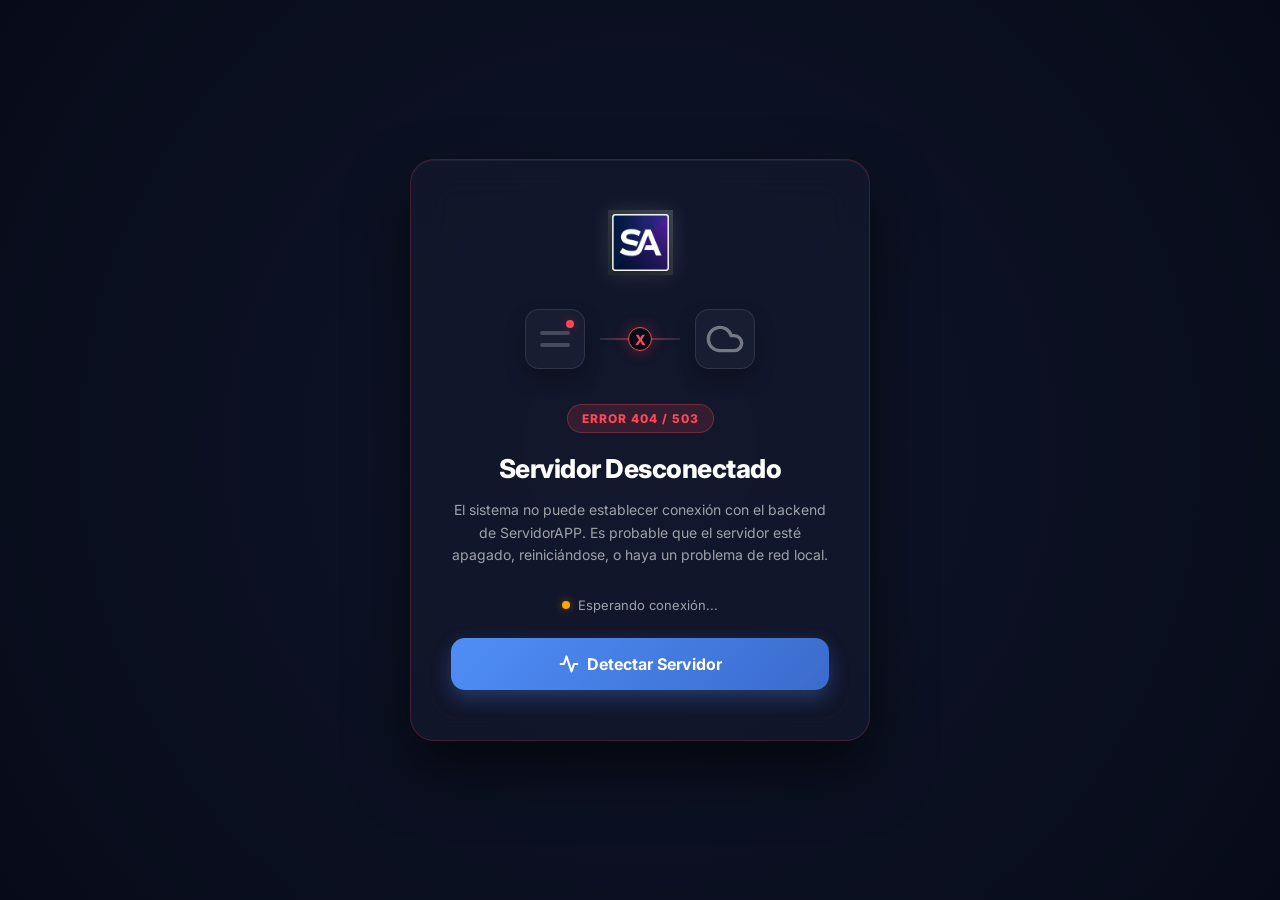
<file: Perfil.html>
<!DOCTYPE html>
<html lang="es">
<head>
    <meta charset="UTF-8">
    <meta name="viewport" content="width=device-width, initial-scale=1.0">
    <title>Perfil de Usuario - SApp</title>
    <link rel="icon" href="assets/icono.png" type="image/png">
    <link rel="stylesheet" href="css/style.css">
    <link rel="stylesheet" href="css/modals.css">
    <link rel="stylesheet" href="css/Perfil.css">
</head>
<body class="profile-page">
    <div class="glow-container">
        <div class="glow-orb orb-1"></div>
        <div class="glow-orb orb-2"></div>
    </div>

    <div class="profile-container">
        <header class="profile-header">
            <button class="btn-back" onclick="window.location.href='dashboard.html'">
                <svg viewBox="0 0 24 24" fill="none" stroke="currentColor" stroke-width="2">
                    <path d="M19 12H5M12 19l-7-7 7-7"></path>
                </svg>
                Volver al Panel
            </button>
            <h1>Configuración de Perfil</h1>
        </header>

        <main class="profile-content">
            <div class="profile-card-main">
                <div class="avatar-uploader-section">
                    <div class="avatar-current-wrapper">
                        <img id="profilePreview" src="assets/default-avatar.png" alt="Avatar">
                        <div class="avatar-overlay">
                            <label for="avatarInput" class="btn-change-avatar">
                                <svg viewBox="0 0 24 24" fill="none" stroke="currentColor" stroke-width="2">
                                    <path d="M23 19a2 2 0 0 1-2 2H3a2 2 0 0 1-2-2V8a2 2 0 0 1 2-2h4l2-3h6l2 3h4a2 2 0 0 1 2 2z"></path>
                                    <circle cx="12" cy="13" r="4"></circle>
                                </svg>
                                Cambiar
                            </label>
                            <button id="deleteAvatarBtn" class="btn-delete-avatar" title="Eliminar Foto" style="display:none;">
                                <svg viewBox="0 0 24 24" fill="none" stroke="currentColor" stroke-width="2">
                                    <polyline points="3 6 5 6 21 6"></polyline>
                                    <path d="M19 6v14a2 2 0 0 1-2 2H7a2 2 0 0 1-2-2V6m3 0V4a2 2 0 0 1 2-2h4a2 2 0 0 1 2 2v2"></path>
                                </svg>
                            </button>
                        </div>
                    </div>
                    <input type="file" id="avatarInput" accept="image/*" hidden>
                    <p class="uploader-info">Recomendado: Imagen cuadrada (JPG, PNG o WebP, Máx 5MB)</p>
                    
                    <button id="saveProfileBtn" class="btn-save-floating" disabled>
                        <svg viewBox="0 0 24 24" fill="none" stroke="currentColor" stroke-width="2.5">
                            <polyline points="20 6 9 17 4 12"></polyline>
                        </svg>
                        Aceptar y Guardar Foto
                    </button>
                </div>

                <div class="user-details-section">
                    <div class="detail-group">
                        <label>Nombre de Usuario</label>
                        <div class="detail-value" id="userNameLabel">Cargando...</div>
                    </div>
                    <div class="detail-group">
                        <label>Carpeta Asignada</label>
                        <div class="detail-value" id="userFolderLabel">Cargando...</div>
                    </div>
                    <div class="detail-group">
                        <label>Fecha de Creación</label>
                        <div class="detail-value" id="userDateLabel">Cargando...</div>
                    </div>
                </div>

            </div>
        </main>
    </div>

    <!-- Modales -->
    <div id="modalOverlay" class="modal-overlay">
        <div id="customModal" class="custom-modal">
            <div class="modal-content">
                <div id="modalIcon" class="modal-icon"></div>
                <h2 id="modalTitle" class="modal-title"></h2>
                <p id="modalMessage" class="modal-message"></p>
                <div class="modal-actions"></div>
            </div>
        </div>
    </div>

    <script src="js/icons.js"></script>
    <script src="js/app.js"></script>
    <script src="js/Perfil.js"></script>
</body>
</html>
</file>
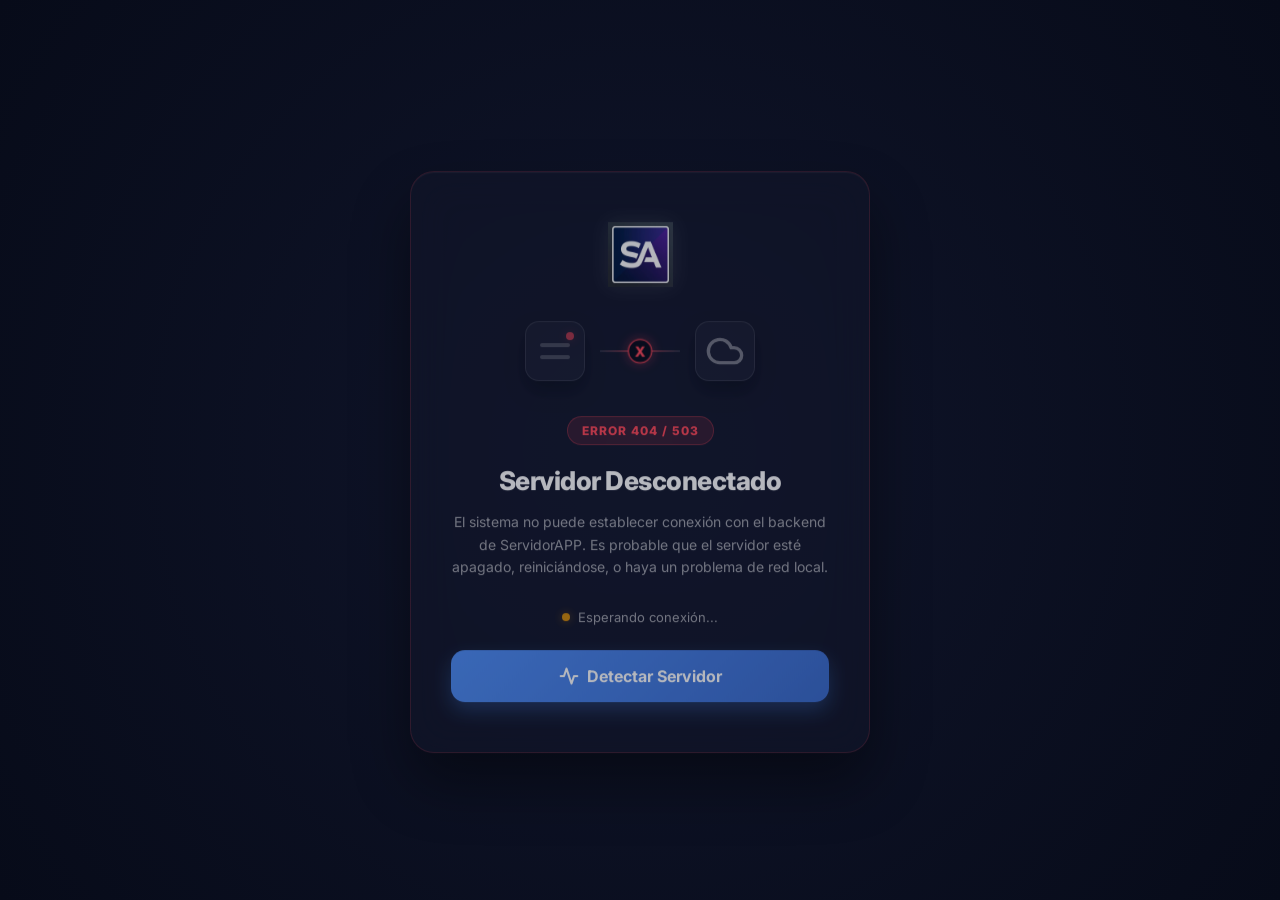
<file: register.html>
<!DOCTYPE html>
<html lang="es">

<head>
    <meta charset="UTF-8">
    <meta name="viewport" content="width=device-width, initial-scale=1.0">
    <title>ServidorAPP – Crear Cuenta</title>
    <meta name="description" content="Crea tu cuenta en ServidorAPP para gestionar tus carpetas de forma segura.">
    <link rel="icon" href="assets/icono.png" type="image/png">
    <link rel="preconnect" href="https://fonts.googleapis.com">
    <link href="https://fonts.googleapis.com/css2?family=Inter:wght@300;400;500;600;700;800&display=swap" rel="stylesheet">
    <link rel="stylesheet" href="css/style.css">
    <link rel="stylesheet" href="css/modals.css">
    <style>
        /* ============================
           REGISTER PRO — Estilos exclusivos
           ============================ */
        :root {
            --login-bg-from:      #0a0e27;
            --login-bg-to:        #0d1b4b;
            --login-card-bg:      rgba(255, 255, 255, 0.04);
            --login-border:       rgba(255, 255, 255, 0.12);
            --login-accent:       #4f8ef7;
            --login-accent2:      #a855f7;
            --login-text:         #e2e8f0;
            --login-muted:        rgba(226, 232, 240, 0.55);
            --login-input-bg:     rgba(255, 255, 255, 0.07);
            --login-input-border: rgba(255, 255, 255, 0.15);
            --login-input-focus:  rgba(79, 142, 247, 0.5);
            --font: 'Inter', sans-serif;
        }

        * { margin: 0; padding: 0; box-sizing: border-box; }

        body {
            font-family: var(--font);
            min-height: 100vh;
            overflow-x: hidden;
            background: var(--login-bg-from);
        }

        /* ---- Fondo animado ---- */
        .login-scene {
            position: fixed;
            inset: 0;
            background: radial-gradient(ellipse at 20% 50%, rgba(79, 142, 247, 0.15) 0%, transparent 60%),
                radial-gradient(ellipse at 80% 20%, rgba(168, 85, 247, 0.12) 0%, transparent 55%),
                linear-gradient(135deg, var(--login-bg-from) 0%, var(--login-bg-to) 100%);
            overflow: hidden;
        }

        .orb {
            position: absolute;
            border-radius: 50%;
            filter: blur(60px);
            opacity: 0.55;
            animation: floatOrb 12s ease-in-out infinite;
        }
        .orb-1 { width: 420px; height: 420px; background: rgba(79, 142, 247, 0.35); top: -100px; left: -80px; animation-delay: 0s; }
        .orb-2 { width: 320px; height: 320px; background: rgba(168, 85, 247, 0.3); bottom: -60px; right: -60px; animation-delay: -4s; }
        .orb-3 { width: 200px; height: 200px; background: rgba(79, 142, 247, 0.2); top: 60%; left: 60%; animation-delay: -8s; }

        @keyframes floatOrb {
            0%, 100% { transform: translate(0, 0) scale(1); }
            33% { transform: translate(30px, -20px) scale(1.05); }
            66% { transform: translate(-20px, 15px) scale(0.97); }
        }

        .dot-grid {
            position: absolute;
            inset: 0;
            background-image: radial-gradient(circle, rgba(255, 255, 255, 0.06) 1px, transparent 1px);
            background-size: 32px 32px;
        }

        /* ---- Wrapper ---- */
        .login-wrapper {
            position: relative;
            z-index: 10;
            min-height: 100vh;
            display: flex;
            align-items: center;
            justify-content: center;
            padding: 24px;
        }

        /* ---- Tarjeta ---- */
        .login-card {
            width: 100%;
            max-width: 440px;
            background: var(--login-card-bg);
            backdrop-filter: blur(20px);
            -webkit-backdrop-filter: blur(20px);
            border: 1px solid var(--login-border);
            border-radius: 24px;
            padding: 44px 40px 36px;
            box-shadow: 0 4px 32px rgba(0, 0, 0, 0.45), inset 0 1px 0 rgba(255, 255, 255, 0.1);
            animation: slideUp 0.6s cubic-bezier(0.16, 1, 0.3, 1) both;
        }

        @keyframes slideUp {
            from { opacity: 0; transform: translateY(28px); }
            to   { opacity: 1; transform: translateY(0); }
        }

        /* ---- Branding ---- */
        .login-brand {
            text-align: center;
            margin-bottom: 28px;
        }

        .login-brand-icon {
            width: 58px;
            height: 58px;
            background: linear-gradient(135deg, var(--login-accent), var(--login-accent2));
            border-radius: 16px;
            display: flex;
            align-items: center;
            justify-content: center;
            margin: 0 auto 14px;
            box-shadow: 0 8px 24px rgba(79, 142, 247, 0.45);
        }

        .login-app-name {
            font-size: 20px;
            font-weight: 800;
            color: #fff;
        }

        .login-app-sub {
            font-size: 13px;
            color: var(--login-muted);
            margin-top: 3px;
        }

        /* ---- Campos ---- */
        .field { margin-bottom: 14px; }

        .field label {
            display: flex;
            align-items: center;
            gap: 6px;
            font-size: 11px;
            font-weight: 600;
            color: var(--login-muted);
            text-transform: uppercase;
            letter-spacing: 0.6px;
            margin-bottom: 7px;
        }

        .field-wrap { position: relative; }

        .field-icon {
            position: absolute;
            left: 13px;
            top: 50%;
            transform: translateY(-50%);
            color: var(--login-muted);
            pointer-events: none;
            transition: color 0.25s;
            display: flex;
        }

        .field-wrap input {
            width: 100%;
            padding: 12px 13px 12px 42px;
            background: var(--login-input-bg);
            border: 1px solid var(--login-input-border);
            border-radius: 10px;
            color: #fff;
            font-size: 14px;
            font-family: var(--font);
            outline: none;
            transition: border-color 0.25s, box-shadow 0.25s;
            caret-color: var(--login-accent);
        }

        .field-wrap input::placeholder { color: rgba(255, 255, 255, 0.22); }

        .field-wrap input:focus {
            border-color: var(--login-accent);
            box-shadow: 0 0 0 3px var(--login-input-focus);
        }

        .field-wrap:focus-within .field-icon { color: var(--login-accent); }

        /* Toggle contraseña */
        .field-icon-right {
            position: absolute;
            right: 12px;
            top: 50%;
            transform: translateY(-50%);
            color: var(--login-muted);
            cursor: pointer;
            background: none;
            border: none;
            padding: 4px;
            border-radius: 6px;
            display: flex;
            transition: color 0.25s;
        }
        .field-icon-right:hover { color: var(--login-accent); }

        /* Campo con toggle: padding derecho extra */
        .field-wrap.has-toggle input { padding-right: 42px; }

        /* Badge "Opcional" */
        .badge-optional {
            font-size: 10px;
            font-weight: 500;
            padding: 2px 7px;
            border-radius: 20px;
            background: rgba(79, 142, 247, 0.18);
            color: var(--login-accent);
            margin-left: 4px;
        }

        /* ---- Botón ---- */
        .btn-register-pro {
            width: 100%;
            padding: 13px;
            margin-top: 6px;
            background: linear-gradient(135deg, var(--login-accent) 0%, var(--login-accent2) 100%);
            color: #fff;
            font-size: 15px;
            font-weight: 700;
            font-family: var(--font);
            border: none;
            border-radius: 12px;
            cursor: pointer;
            display: flex;
            align-items: center;
            justify-content: center;
            gap: 9px;
            position: relative;
            overflow: hidden;
            transition: transform 0.2s, box-shadow 0.25s;
            box-shadow: 0 6px 22px rgba(79, 142, 247, 0.45);
        }

        .btn-register-pro::before {
            content: '';
            position: absolute;
            inset: 0;
            background: linear-gradient(135deg, var(--login-accent2), var(--login-accent));
            opacity: 0;
            transition: opacity 0.35s;
        }
        .btn-register-pro:hover::before { opacity: 1; }
        .btn-register-pro span, .btn-register-pro svg { position: relative; z-index: 1; }

        .btn-register-pro:hover {
            transform: translateY(-2px);
            box-shadow: 0 10px 30px rgba(79, 142, 247, 0.55);
        }
        .btn-register-pro:active { transform: translateY(1px); }
        .btn-register-pro.loading { pointer-events: none; opacity: 0.75; }

        /* ---- Footer card ---- */
        .login-card-footer {
            margin-top: 22px;
            text-align: center;
            font-size: 13px;
            color: var(--login-muted);
        }

        .login-card-footer a {
            color: var(--login-accent);
            text-decoration: none;
            font-weight: 600;
        }
        .login-card-footer a:hover { text-decoration: underline; }

        /* ---- Modal de carpetas ---- */
        .folder-modal-overlay {
            position: fixed;
            inset: 0;
            background: rgba(0, 0, 0, 0.65);
            backdrop-filter: blur(4px);
            z-index: 500;
            display: none;
            align-items: center;
            justify-content: center;
        }
        .folder-modal-overlay.active { display: flex; }

        .folder-modal-card {
            background: #131932;
            border: 1px solid rgba(255, 255, 255, 0.12);
            border-radius: 20px;
            padding: 36px 32px 28px;
            max-width: 380px;
            width: 92%;
            text-align: center;
            box-shadow: 0 20px 60px rgba(0, 0, 0, 0.6);
            animation: slideUp 0.35s cubic-bezier(0.16, 1, 0.3, 1) both;
        }

        .folder-modal-icon {
            width: 52px;
            height: 52px;
            background: linear-gradient(135deg, var(--login-accent), var(--login-accent2));
            border-radius: 14px;
            display: flex;
            align-items: center;
            justify-content: center;
            margin: 0 auto 16px;
        }

        .folder-modal-card h3 {
            color: #fff;
            font-size: 17px;
            font-weight: 700;
            margin-bottom: 6px;
        }

        .folder-modal-card p {
            color: var(--login-muted);
            font-size: 13px;
            margin-bottom: 24px;
        }

        .folder-options {
            display: flex;
            gap: 14px;
            justify-content: center;
        }

        .btn-folder-pro {
            flex: 1;
            padding: 16px 12px;
            background: rgba(255, 255, 255, 0.05);
            border: 1px solid rgba(255, 255, 255, 0.12);
            border-radius: 12px;
            color: var(--login-text);
            font-family: var(--font);
            font-size: 14px;
            font-weight: 600;
            cursor: pointer;
            display: flex;
            flex-direction: column;
            align-items: center;
            gap: 10px;
            transition: all 0.25s;
        }

        .btn-folder-pro:hover {
            background: rgba(79, 142, 247, 0.15);
            border-color: var(--login-accent);
            transform: translateY(-2px);
            color: #fff;
        }

        .btn-folder-pro svg { color: var(--login-accent); }

        /* ---- Badges de seguridad ---- */
        .security-badges {
            display: flex;
            align-items: center;
            justify-content: center;
            flex-wrap: wrap;
            gap: 18px;
        }
        .badge {
            display: flex;
            align-items: center;
            gap: 5px;
            font-size: 11px;
            color: rgba(255, 255, 255, 0.3);
        }

        /* Responsive */
        @media (max-width: 480px) {
            .login-card { padding: 30px 18px 26px; }
            .folder-options { flex-direction: column; }
            .login-wrapper {
                padding: 16px;
                align-items: flex-start;
                padding-top: 40px;
            }
            .login-app-name { font-size: 18px; }
            .security-badges { gap: 10px; }
        }

        @media (max-width: 360px) {
            .login-card {
                padding: 26px 14px 22px;
                border-radius: 18px;
            }
            .security-badges {
                flex-direction: column;
                gap: 6px;
            }
        }
    </style>
</head>

<body>
    <!-- Fondo animado -->
    <div class="login-scene">
        <div class="dot-grid"></div>
        <div class="orb orb-1"></div>
        <div class="orb orb-2"></div>
        <div class="orb orb-3"></div>
    </div>

    <!-- Formulario -->
    <div class="login-wrapper">
        <div class="login-card">

            <!-- Branding -->
            <div class="login-brand">
                <div class="login-brand-icon">
                    <svg width="28" height="28" viewBox="0 0 24 24" fill="none" stroke="white" stroke-width="2" stroke-linecap="round" stroke-linejoin="round">
                        <path d="M16 21v-2a4 4 0 0 0-4-4H6a4 4 0 0 0-4 4v2"/>
                        <circle cx="9" cy="7" r="4"/>
                        <line x1="19" y1="8" x2="19" y2="14"/>
                        <line x1="22" y1="11" x2="16" y2="11"/>
                    </svg>
                </div>
                <div class="login-app-name">ServidorAPP</div>
                <div class="login-app-sub">Crear nueva cuenta</div>
            </div>

            <form id="registerForm">

                <!-- Usuario -->
                <div class="field">
                    <label for="username">
                        <svg width="12" height="12" viewBox="0 0 24 24" fill="none" stroke="currentColor" stroke-width="2.5"><path d="M20 21v-2a4 4 0 0 0-4-4H8a4 4 0 0 0-4 4v2"/><circle cx="12" cy="7" r="4"/></svg>
                        Usuario
                    </label>
                    <div class="field-wrap">
                        <svg class="field-icon" width="17" height="17" viewBox="0 0 24 24" fill="none" stroke="currentColor" stroke-width="2"><path d="M20 21v-2a4 4 0 0 0-4-4H8a4 4 0 0 0-4 4v2"/><circle cx="12" cy="7" r="4"/></svg>
                        <input type="text" id="username" name="username" placeholder="Elegí tu nombre de usuario" autocomplete="username" required>
                    </div>
                </div>

                <!-- Contraseña -->
                <div class="field">
                    <label for="regPassword">
                        <svg width="12" height="12" viewBox="0 0 24 24" fill="none" stroke="currentColor" stroke-width="2.5"><rect x="3" y="11" width="18" height="11" rx="2"/><path d="M7 11V7a5 5 0 0 1 10 0v4"/></svg>
                        Contraseña
                    </label>
                    <div class="field-wrap has-toggle">
                        <svg class="field-icon" width="17" height="17" viewBox="0 0 24 24" fill="none" stroke="currentColor" stroke-width="2"><rect x="3" y="11" width="18" height="11" rx="2"/><path d="M7 11V7a5 5 0 0 1 10 0v4"/></svg>
                        <input type="password" id="regPassword" name="password" placeholder="Mínimo 8 caracteres" autocomplete="new-password" required>
                        <button type="button" class="field-icon-right" id="toggleRegPassword" aria-label="Mostrar contraseña">
                            <svg id="eyeIcon1" width="17" height="17" viewBox="0 0 24 24" fill="none" stroke="currentColor" stroke-width="2">
                                <path d="M1 12s4-8 11-8 11 8 11 8-4 8-11 8-11-8-11-8z"/><circle cx="12" cy="12" r="3"/>
                            </svg>
                        </button>
                    </div>
                </div>

                <!-- Confirmar contraseña -->
                <div class="field">
                    <label for="confirmPassword">
                        <svg width="12" height="12" viewBox="0 0 24 24" fill="none" stroke="currentColor" stroke-width="2.5"><polyline points="9 11 12 14 22 4"/><path d="M21 12v7a2 2 0 0 1-2 2H5a2 2 0 0 1-2-2V5a2 2 0 0 1 2-2h11"/></svg>
                        Confirmar Contraseña
                    </label>
                    <div class="field-wrap has-toggle">
                        <svg class="field-icon" width="17" height="17" viewBox="0 0 24 24" fill="none" stroke="currentColor" stroke-width="2"><polyline points="9 11 12 14 22 4"/><path d="M21 12v7a2 2 0 0 1-2 2H5a2 2 0 0 1-2-2V5a2 2 0 0 1 2-2h11"/></svg>
                        <input type="password" id="confirmPassword" name="confirmPassword" placeholder="Repetí tu contraseña" autocomplete="new-password" required>
                        <button type="button" class="field-icon-right" id="toggleConfirmPassword" aria-label="Mostrar contraseña">
                            <svg id="eyeIcon2" width="17" height="17" viewBox="0 0 24 24" fill="none" stroke="currentColor" stroke-width="2">
                                <path d="M1 12s4-8 11-8 11 8 11 8-4 8-11 8-11-8-11-8z"/><circle cx="12" cy="12" r="3"/>
                            </svg>
                        </button>
                    </div>
                </div>

                <!-- Clave de Administrador -->
                <div class="field">
                    <label for="adminKey">
                        <svg width="12" height="12" viewBox="0 0 24 24" fill="none" stroke="currentColor" stroke-width="2.5"><path d="M21 2l-2 2m-7.61 7.61a5.5 5.5 0 1 1-7.778 7.778 5.5 5.5 0 0 1 7.777-7.777zm0 0L15.5 7.5m0 0l3 3L22 7l-3-3m-3.5 3.5L19 4"/></svg>
                        Clave de Administrador
                        <span class="badge-optional">Opcional</span>
                    </label>
                    <div class="field-wrap has-toggle">
                        <svg class="field-icon" width="17" height="17" viewBox="0 0 24 24" fill="none" stroke="currentColor" stroke-width="2"><path d="M21 2l-2 2m-7.61 7.61a5.5 5.5 0 1 1-7.778 7.778 5.5 5.5 0 0 1 7.777-7.777zm0 0L15.5 7.5m0 0l3 3L22 7l-3-3m-3.5 3.5L19 4"/></svg>
                        <input type="password" id="adminKey" name="adminKey" placeholder="Solo si sos administrador">
                        <button type="button" class="field-icon-right" id="toggleAdminKey" aria-label="Mostrar clave admin">
                            <svg id="eyeIcon3" width="17" height="17" viewBox="0 0 24 24" fill="none" stroke="currentColor" stroke-width="2">
                                <path d="M1 12s4-8 11-8 11 8 11 8-4 8-11 8-11-8-11-8z"/><circle cx="12" cy="12" r="3"/>
                            </svg>
                        </button>
                    </div>
                </div>

                <!-- Botón -->
                <button type="submit" class="btn-register-pro" id="registerBtn">
                    <svg width="18" height="18" viewBox="0 0 24 24" fill="none" stroke="currentColor" stroke-width="2.5" stroke-linecap="round">
                        <path d="M16 21v-2a4 4 0 0 0-4-4H6a4 4 0 0 0-4 4v2"/>
                        <circle cx="9" cy="7" r="4"/>
                        <line x1="19" y1="8" x2="19" y2="14"/>
                        <line x1="22" y1="11" x2="16" y2="11"/>
                    </svg>
                    <span>Crear Cuenta</span>
                </button>

            </form>

            <!-- Link de login -->
            <div class="login-card-footer">
                ¿Ya tenés cuenta? <a href="login.html">Iniciar sesión</a>
            </div>

        </div>
    </div>

    <!-- Pie de pantalla fijo -->
    <div style="position:fixed; bottom:20px; left:0; right:0; z-index:20; text-align:center;">
        <p style="font-size:12px; color:rgba(255,255,255,0.35); margin-bottom:10px; letter-spacing:0.3px;">
            Desarrollado por <strong style="color:rgba(255,255,255,0.55); font-weight:600;">Alejandro Bajuk</strong>
        </p>
        <div class="security-badges">
            <div class="badge">
                <svg width="12" height="12" viewBox="0 0 24 24" fill="none" stroke="currentColor" stroke-width="2"><path d="M12 22s8-4 8-10V5l-8-3-8 3v7c0 6 8 10 8 10z"/></svg>
                Conexión cifrada
            </div>
            <div class="badge">
                <svg width="12" height="12" viewBox="0 0 24 24" fill="none" stroke="currentColor" stroke-width="2"><rect x="3" y="11" width="18" height="11" rx="2"/><path d="M7 11V7a5 5 0 0 1 10 0v4"/></svg>
                Autenticación JWT
            </div>
            <div class="badge">
                <svg width="12" height="12" viewBox="0 0 24 24" fill="none" stroke="currentColor" stroke-width="2"><polyline points="9 11 12 14 22 4"/><path d="M21 12v7a2 2 0 0 1-2 2H5a2 2 0 0 1-2-2V5a2 2 0 0 1 2-2h11"/></svg>
                Acceso privado
            </div>
        </div>
    </div>

    <!-- Modal: Seleccionar Carpeta (Admin) -->
    <div id="selectFolderOverlay" class="folder-modal-overlay">
        <div class="folder-modal-card">
            <div class="folder-modal-icon">
                <svg width="26" height="26" viewBox="0 0 24 24" fill="none" stroke="white" stroke-width="2">
                    <path d="M22 19a2 2 0 0 1-2 2H4a2 2 0 0 1-2-2V5a2 2 0 0 1 2-2h5l2 3h9a2 2 0 0 1 2 2z"/>
                </svg>
            </div>
            <h3>Carpeta asignada</h3>
            <p>Elegí la carpeta a la que este usuario tendrá acceso:</p>
            <div class="folder-options">
                <button type="button" class="btn-folder-pro" onclick="selectFolder('ari')">
                    <svg width="28" height="28" viewBox="0 0 24 24" fill="none" stroke="currentColor" stroke-width="1.8">
                        <path d="M22 19a2 2 0 0 1-2 2H4a2 2 0 0 1-2-2V5a2 2 0 0 1 2-2h5l2 3h9a2 2 0 0 1 2 2z"/>
                    </svg>
                    Carpeta Ari
                </button>
                <button type="button" class="btn-folder-pro" onclick="selectFolder('ruth')">
                    <svg width="28" height="28" viewBox="0 0 24 24" fill="none" stroke="currentColor" stroke-width="1.8">
                        <path d="M22 19a2 2 0 0 1-2 2H4a2 2 0 0 1-2-2V5a2 2 0 0 1 2-2h5l2 3h9a2 2 0 0 1 2 2z"/>
                    </svg>
                    Carpeta Ruth
                </button>
            </div>
        </div>
    </div>

    <!-- Modal Personalizado (Estructura Anidada Profesional) -->
    <div id="modalOverlay" class="modal-overlay">
        <div id="customModal" class="custom-modal">
            <div class="modal-content">
                <button class="modal-close" onclick="closeModal()">&times;</button>
                <div id="modalIcon" class="modal-icon"></div>
                <h2 id="modalTitle" class="modal-title">Mensaje</h2>
                <p id="modalMessage" class="modal-message"></p>
                <div class="modal-actions">
                    <button id="modalButton" class="btn btn-primary">Aceptar</button>
                </div>
            </div>
        </div>
    </div>

    <script src="js/icons.js"></script>
    <script src="js/app.js"></script>
    <script src="js/auth.js"></script>
    <script>
        document.addEventListener('DOMContentLoaded', () => {
            setupPasswordToggle('toggleRegPassword',     'regPassword',      'eyeIcon1');
            setupPasswordToggle('toggleConfirmPassword', 'confirmPassword',  'eyeIcon2');
            setupPasswordToggle('toggleAdminKey',        'adminKey',         'eyeIcon3');
            setupRegisterForm();
        });

        // Modal de selección de carpeta (usado por handleRegister en auth.js)
        function showFolderModal() {
            document.getElementById('selectFolderOverlay').classList.add('active');
        }
        function hideFolderModal() {
            document.getElementById('selectFolderOverlay').classList.remove('active');
        }

        // ---- showError → modal personalizado ----
        function showError(message) {
            const btn = document.getElementById('registerBtn');
            if (btn) {
                btn.classList.remove('loading');
                btn.querySelector('span').textContent = 'Crear Cuenta';
            }
            showModal(message, 'error', 'Error al registrar');
        }
    </script>
</body>
</html>
</file>
<file: css/style.css>
/* ===========================
   ServidorAPP - GESTOR DE CARPETAS - CSS
   Diseño Profesional
   =========================== */

:root {
    --sap-primary: #4f8ef7;
    --sap-primary-dark: #3b71c1;
    --sap-primary-light: rgba(79, 142, 247, 0.1);
    --sap-accent: #a855f7;
    --sap-success: #27ae60;
    --sap-warning: #f39c12;
    --sap-danger: #ff5e57;
    --sap-gray-dark: #0a0e27;
    --sap-gray: #6b7280;
    --sap-gray-light: #131932;
    --sap-gray-lighter: #0d122b;
    --sap-white: #ffffff; /* Solo para texto cuando sea necesario */
    --sap-border: rgba(255, 255, 255, 0.08);

    --font-family: 'Segoe UI', Tahoma, Geneva, Verdana, sans-serif;
    --transition: all 0.3s ease;
}

* {
    margin: 0;
    padding: 0;
    box-sizing: border-box;
}

html,
body {
    font-family: var(--font-family);
    background-color: #0a0e27;
    color: #fff;
    height: 100%;
}

/* ===== LOGIN PAGE ===== */
.login-page {
    display: flex;
    justify-content: center;
    align-items: center;
    background: linear-gradient(135deg, #0066cc 0%, #003d99 100%);
    min-height: 100vh;
}

.login-container {
    display: flex;
    flex-direction: column;
    align-items: center;
    width: 100%;
    max-width: 450px;
}

.login-header {
    margin-bottom: 40px;
    text-align: center;
    color: var(--sap-white);
}

.logo-text {
    font-size: 48px;
    font-weight: 700;
    display: block;
    letter-spacing: 4px;
}

.logo-subtitle {
    font-size: 14px;
    font-weight: 300;
    display: block;
    margin-top: 5px;
    opacity: 0.9;
}

.login-box {
    background: #131932;
    padding: 40px;
    border-radius: 12px;
    box-shadow: 0 10px 40px rgba(0, 0, 0, 0.4);
    width: 100%;
}

.login-box h2 {
    font-size: 24px;
    margin-bottom: 30px;
    color: var(--sap-gray-dark);
    font-weight: 600;
}

.login-form {
    display: flex;
    flex-direction: column;
    gap: 20px;
}

.form-group {
    display: flex;
    flex-direction: column;
}

.form-group label {
    font-size: 12px;
    font-weight: 600;
    color: var(--sap-gray-dark);
    margin-bottom: 8px;
    text-transform: uppercase;
    letter-spacing: 0.5px;
}

.form-group input:not([type="checkbox"]),
.form-group textarea {
    padding: 12px 14px;
    background: rgba(255, 255, 255, 0.05);
    border: 1px solid rgba(255, 255, 255, 0.1);
    border-radius: 6px;
    color: #fff;
    font-size: 14px;
    font-family: var(--font-family);
    transition: var(--transition);
}

.form-group input:not([type="checkbox"]):focus,
.form-group textarea:focus {
    outline: none;
    border-color: var(--sap-primary);
    box-shadow: 0 0 0 3px var(--sap-primary-light);
}

.form-group input[type="checkbox"] {
    margin-right: 8px;
    width: 16px;
    height: 16px;
    cursor: pointer;
    accent-color: var(--sap-primary);
}

.remember-me {
    display: flex;
    align-items: center;
    font-size: 13px;
    font-weight: 500;
    cursor: pointer;
    color: var(--sap-gray);
}

.error-message,
.password-strength {
    font-size: 12px;
    margin-top: 4px;
    display: none;
}

.error-message {
    color: var(--sap-danger);
}

.password-strength {
    color: var(--sap-warning);
}

.error-message:not(:empty),
.password-strength:not(:empty) {
    display: block;
}

.btn-primary {
    padding: 12px 20px;
    background-color: var(--sap-primary);
    color: var(--sap-white);
    border: none;
    border-radius: 4px;
    font-size: 14px;
    font-weight: 600;
    cursor: pointer;
    transition: var(--transition);
    text-transform: uppercase;
    letter-spacing: 0.5px;
}

.btn-primary:hover {
    background-color: var(--sap-primary-dark);
    box-shadow: 0 4px 12px rgba(0, 102, 204, 0.3);
}

.btn-primary:active {
    transform: scale(0.98);
}

.btn-secondary {
    padding: 10px 18px;
    background-color: var(--sap-gray-light);
    color: var(--sap-gray-dark);
    border: 1px solid var(--sap-border);
    border-radius: 4px;
    font-size: 14px;
    font-weight: 600;
    cursor: pointer;
    transition: var(--transition);
    text-transform: uppercase;
    letter-spacing: 0.5px;
}

.btn-secondary:hover {
    background-color: var(--sap-gray);
    color: var(--sap-white);
}

.btn-login {
    margin-top: 10px;
}

.login-footer {
    margin-top: 25px;
    text-align: center;
    font-size: 13px;
}

.login-footer a {
    color: var(--sap-primary);
    text-decoration: none;
    font-weight: 600;
    cursor: pointer;
}

.login-footer a:hover {
    text-decoration: underline;
}

.login-info {
    margin-top: 30px;
    text-align: center;
    color: rgba(255, 255, 255, 0.8);
    font-size: 12px;
}

/* ===== REGISTER PAGE ===== */
.register-page {
    display: flex;
    justify-content: center;
    align-items: center;
    background: linear-gradient(135deg, #0066cc 0%, #003d99 100%);
    min-height: 100vh;
    padding: 20px;
}

.register-container {
    display: flex;
    flex-direction: column;
    align-items: center;
    width: 100%;
    max-width: 500px;
}

.register-header {
    margin-bottom: 30px;
    text-align: center;
    color: var(--sap-white);
}

.register-box {
    background: #131932;
    padding: 40px;
    border-radius: 12px;
    box-shadow: 0 10px 40px rgba(0, 0, 0, 0.4);
    width: 100%;
}

.register-box h2 {
    font-size: 24px;
    margin-bottom: 25px;
    color: var(--sap-gray-dark);
    font-weight: 600;
}

.register-form {
    display: flex;
    flex-direction: column;
    gap: 15px;
}

.register-footer {
    margin-top: 20px;
    text-align: center;
    font-size: 13px;
}

.register-footer a {
    color: var(--sap-primary);
    text-decoration: none;
    font-weight: 600;
}

.register-footer a:hover {
    text-decoration: underline;
}

.terms {
    display: flex;
    align-items: flex-start;
    font-size: 13px;
    cursor: pointer;
    color: var(--sap-gray);
}

.terms input {
    margin-right: 8px;
    margin-top: 2px;
}

/* ===== DASHBOARD PAGE ===== */
.dashboard-page {
    height: 100vh;
    display: flex;
    flex-direction: column;
}

.dashboard-container {
    display: flex;
    flex-direction: column;
    height: 100%;
}

/* Header */
.dashboard-header {
    background: linear-gradient(90deg, var(--sap-primary) 0%, var(--sap-primary-dark) 100%);
    color: var(--sap-white);
    padding: 20px 30px;
    display: flex;
    justify-content: space-between;
    align-items: center;
    box-shadow: 0 2px 8px rgba(0, 0, 0, 0.1);
}

.header-left {
    display: flex;
    align-items: center;
    gap: 20px;
}

.logo-small {
    font-size: 24px;
    font-weight: 700;
    letter-spacing: 2px;
    background: rgba(255, 255, 255, 0.2);
    padding: 10px 12px;
    border-radius: 4px;
}

.app-title {
    font-size: 20px;
    font-weight: 600;
    letter-spacing: 0.5px;
}

.header-right {
    display: flex;
    align-items: center;
    gap: 20px;
}

.user-info {
    display: flex;
    align-items: center;
    gap: 15px;
}

.user-name {
    font-size: 14px;
    font-weight: 500;
}

.btn-logout {
    padding: 8px 16px;
    background: rgba(255, 255, 255, 0.2);
    color: var(--sap-white);
    border: 1px solid rgba(255, 255, 255, 0.3);
    border-radius: 4px;
    cursor: pointer;
    font-size: 12px;
    font-weight: 600;
    transition: var(--transition);
    text-transform: uppercase;
    letter-spacing: 0.5px;
}

.btn-logout:hover {
    background: rgba(255, 255, 255, 0.3);
}

/* Dashboard Content */
.dashboard-content {
    display: flex;
    flex: 1;
    overflow: hidden;
}

.sidebar {
    width: 250px;
    background: var(--sap-gray-dark);
    color: var(--sap-white);
    overflow-y: auto;
    padding: 20px 0;
    box-shadow: 2px 0 8px rgba(0, 0, 0, 0.1);
}

.sidebar-menu {
    list-style: none;
}

.menu-title {
    font-size: 11px;
    font-weight: 700;
    text-transform: uppercase;
    letter-spacing: 1px;
    color: rgba(255, 255, 255, 0.6);
    padding: 15px 20px 10px;
    margin-bottom: 5px;
}

.sidebar-menu ul {
    list-style: none;
}

.menu-item {
    display: flex;
    align-items: center;
    padding: 15px 20px;
    cursor: pointer;
    transition: var(--transition);
    border-left: 3px solid transparent;
    gap: 12px;
    font-size: 14px;
    font-weight: 500;
}

.menu-item:hover {
    background: rgba(255, 255, 255, 0.1);
}

.menu-item.active {
    background: var(--sap-primary);
    border-left-color: var(--sap-white);
}

.menu-icon {
    font-size: 18px;
    width: 24px;
    text-align: center;
}

.menu-text {
    flex: 1;
}

/* Main Panel */
.main-panel {
    flex: 1;
    padding: 30px;
    overflow-y: auto;
    background: #0d122b;
}

.tab-content {
    display: none;
}

.tab-content.active {
    display: block;
    animation: fadeIn 0.3s ease;
}

@keyframes fadeIn {
    from {
        opacity: 0;
    }

    to {
        opacity: 1;
    }
}

.section-header {
    display: flex;
    justify-content: space-between;
    align-items: center;
    margin-bottom: 30px;
    padding-bottom: 20px;
    border-bottom: 2px solid var(--sap-border);
}

.section-header h2 {
    font-size: 24px;
    color: #fff;
    font-weight: 600;
}

.action-buttons {
    display: flex;
    gap: 12px;
    flex-wrap: wrap;
}

.action-buttons .btn {
    display: flex;
    align-items: center;
    gap: 8px;
    padding: 10px 16px;
    font-size: 13px;
    font-weight: 600;
    border: none;
    border-radius: 4px;
    cursor: pointer;
    transition: var(--transition);
    text-transform: uppercase;
    letter-spacing: 0.5px;
}

.btn-icon {
    font-size: 16px;
}

.action-buttons .btn-primary {
    background-color: var(--sap-primary);
    color: var(--sap-white);
    padding: 10px 16px;
}

.action-buttons .btn-primary:hover {
    background-color: var(--sap-primary-dark);
}

.action-buttons .btn-secondary {
    background-color: var(--sap-gray-light);
    color: var(--sap-gray-dark);
    border: 1px solid var(--sap-border);
    padding: 10px 16px;
}

.action-buttons .btn-secondary:hover {
    background-color: var(--sap-border);
}

/* Folders Container */
.folders-container {
    display: grid;
    grid-template-columns: repeat(auto-fill, minmax(200px, 1fr));
    gap: 20px;
}

/* .folder-item {
    background: var(--sap-white);
    border: 1px solid var(--sap-border);
    border-radius: 8px;
    padding: 20px;
    text-align: center;
    cursor: pointer;
    transition: var(--transition);
    box-shadow: 0 2px 4px rgba(0, 0, 0, 0.05);
} */

.folder-item:hover {
    background: var(--sap-primary-light);
    border-color: var(--sap-primary);
    box-shadow: 0 4px 12px rgba(0, 102, 204, 0.15);
    transform: translateY(-2px);
}

.folder-icon {
    font-size: 48px;
    margin-bottom: 10px;
}

.folder-name {
    font-size: 14px;
    font-weight: 600;
    color: var(--sap-gray-dark);
    margin-bottom: 5px;
    word-break: break-word;
}

.folder-date {
    font-size: 12px;
    color: var(--sap-gray);
}

.folder-actions {
    display: flex;
    gap: 5px;
    margin-top: 10px;
    justify-content: center;
}

.folder-actions button {
    padding: 5px 10px;
    font-size: 11px;
    background: transparent;
    border: 1px solid var(--sap-border);
    border-radius: 3px;
    cursor: pointer;
    transition: var(--transition);
}

.folder-actions button:hover {
    background: var(--sap-primary);
    color: var(--sap-white);
    border-color: var(--sap-primary);
}

.loading {
    text-align: center;
    padding: 40px 20px;
    color: var(--sap-gray);
    font-size: 14px;
}

/* Estilos de Dashboard antiguos eliminados para evitar conflictos */

/* Section Title - Separador de secciones */
.section-title {
    font-size: 13px;
    font-weight: 700;
    color: var(--sap-gray-dark);
    text-transform: uppercase;
    letter-spacing: 0.5px;
    margin: 20px 0 10px 0;
    padding-left: 20px;
    border-left: 3px solid var(--sap-primary);
}

/* Folder Item dentro de lista */
.file-item.folder-item {
    background: var(--sap-gray-lighter);
}

.file-item.folder-item:hover {
    background: var(--sap-primary-light);
}

/* Botones pequeños */
.btn-sm {
    padding: 6px 12px;
    font-size: 12px;
    background: var(--sap-primary);
    color: var(--sap-white);
    border: none;
    border-radius: 3px;
    cursor: pointer;
    transition: var(--transition);
    white-space: nowrap;
}

.btn-sm:hover {
    background: var(--sap-primary-dark);
    transform: translateY(-1px);
}

.btn-download {
    background: var(--sap-success);
}

.btn-download:hover {
    background: #219a52;
}

/* Settings */
.settings-box {
    display: grid;
    gap: 30px;
}

/* .setting-group antiguo eliminado */

/* .btn-folder antiguo eliminado */

/* ===== ESTILOS SVG ===== */
svg {
    color: inherit;
    fill: none;
    stroke: currentColor;
}

.file-icon svg,
.menu-icon svg,
.btn-sm svg,
.folder-icon svg {
    width: 100%;
    height: 100%;
}

.menu-icon {
    font-size: 20px;
    display: flex;
    align-items: center;
    justify-content: center;
    margin-right: 8px;
}

.file-icon {
    display: inline-flex;
    align-items: center;
    justify-content: center;
    min-width: 24px;
    color: var(--sap-primary);
}

.btn-sm svg {
    width: 16px;
    height: 16px;
    margin-right: 6px;
    stroke-width: 2.5;
}

/* Responsive */
@media (max-width: 768px) {
    .dashboard-content {
        flex-direction: column;
    }

    .sidebar {
        width: 100%;
        display: flex;
        flex-direction: column;
        height: auto;
        padding: 0;
        box-shadow: 0 2px 8px rgba(0, 0, 0, 0.1);
        overflow-x: hidden;
    }

    .sidebar-menu {
        width: 100%;
        overflow-x: auto;
    }
    
    .sidebar-menu ul {
        display: flex;
        width: 100%;
    }

    .menu-item {
        flex: 1;
        padding: 10px;
        justify-content: center;
        border-left: none;
        border-bottom: 3px solid transparent;
        flex-direction: column;
        text-align: center;
        gap: 4px;
    }

    .menu-item.active {
        border-left: none;
        border-bottom-color: var(--sap-white);
    }

    .menu-icon {
        font-size: 16px;
        margin-right: 0;
    }

    .menu-text {
        display: none;
        font-size: 10px;
    }

    .menu-item.active .menu-text {
        display: inline;
    }

    .main-panel {
        padding: 20px 16px;
    }

    .folders-container {
        grid-template-columns: repeat(auto-fill, minmax(140px, 1fr));
        gap: 12px;
    }

    .section-header {
        flex-direction: column;
        gap: 15px;
        align-items: flex-start;
    }

    .section-header button {
        width: 100%;
    }

    .dashboard-header {
        padding: 14px 16px;
    }

    .header-left {
        gap: 12px;
    }

    .app-title {
        font-size: 16px;
    }
}

@media (max-width: 480px) {
    .main-panel {
        padding: 14px 12px;
    }

    .dashboard-header {
        padding: 10px 12px;
    }

    .app-title {
        font-size: 14px;
    }

    .logo-small {
        font-size: 18px;
        padding: 6px 8px;
    }

    .user-name {
        display: none;
    }

    .btn-logout {
        padding: 6px 10px;
        font-size: 11px;
    }

    .folders-container {
        grid-template-columns: repeat(auto-fill, minmax(120px, 1fr));
        gap: 10px;
    }

    .section-header h2 {
        font-size: 18px;
    }
}

/* Scrollbar Styling */
::-webkit-scrollbar {
    width: 8px;
}

::-webkit-scrollbar-track {
    background: var(--sap-gray-lighter);
}

::-webkit-scrollbar-thumb {
    background: var(--sap-border);
    border-radius: 4px;
}

::-webkit-scrollbar-thumb:hover {
    background: var(--sap-gray);
}

/* ===== BREADCRUMB DE NAVEGACIÓN ===== */
.breadcrumb {
    display: flex;
    align-items: center;
    gap: 4px;
    padding: 10px 20px;
    background: var(--sap-gray-lighter);
    border-bottom: 1px solid var(--sap-border);
    flex-wrap: wrap;
    font-size: 13px;
}

.breadcrumb-item {
    display: inline-flex;
    align-items: center;
    gap: 5px;
    padding: 4px 8px;
    border-radius: 4px;
    cursor: pointer;
    color: var(--sap-primary);
    font-weight: 500;
    transition: var(--transition);
}

.breadcrumb-item:hover {
    background: var(--sap-primary-light);
    text-decoration: underline;
}

.breadcrumb-item.breadcrumb-current {
    color: var(--sap-gray-dark);
    font-weight: 600;
    cursor: default;
    pointer-events: none;
}

.breadcrumb-item.breadcrumb-current:hover {
    background: none;
    text-decoration: none;
}

.breadcrumb-sep {
    color: var(--sap-gray);
    font-size: 16px;
    line-height: 1;
    user-select: none;
}

/* Carpeta clickeable en lista de archivos */
.folder-clickable {
    cursor: pointer;
}

.folder-clickable:hover {
    background: var(--sap-primary-light) !important;
    border-left: 3px solid var(--sap-primary);
}

.folder-clickable .file-name {
    color: var(--sap-primary);
}

/* ===== BOTÓN VER (preview) ===== */
.btn-preview {
    background: var(--sap-primary) !important;
    display: inline-flex;
    align-items: center;
    gap: 5px;
}

.btn-preview:hover {
    background: var(--sap-primary-dark) !important;
}

/* ===== BOTÓN VOLVER ===== */
.btn-back {
    display: inline-flex;
    align-items: center;
    gap: 6px;
    padding: 5px 12px;
    background: var(--sap-white);
    border: 1px solid var(--sap-border);
    border-radius: 4px;
    font-size: 12px;
    font-weight: 600;
    color: var(--sap-gray-dark);
    cursor: pointer;
    transition: var(--transition);
    text-transform: uppercase;
    letter-spacing: 0.4px;
    flex-shrink: 0;
}

.btn-back:hover {
    background: var(--sap-primary);
    color: var(--sap-white);
    border-color: var(--sap-primary);
}

.breadcrumb-divider {
    width: 1px;
    height: 20px;
    background: var(--sap-border);
    margin: 0 4px;
    flex-shrink: 0;
}


/* ===== NAVEGACION DE ARCHIVOS ===== */
.spinner {
    width: 44px;
    height: 44px;
    border: 3px solid rgba(255, 255, 255, 0.15);
    border-top-color: var(--sap-primary);
    border-radius: 50%;
    animation: spin 0.8s linear infinite;
    margin: 0 auto 16px;
}

@keyframes spin {
    to {
        transform: rotate(360deg);
    }
}

/* Contenido imagen */
.preview-image {
    width: 100%;
    height: 100%;
    display: flex;
    align-items: center;
    justify-content: center;
    padding: 20px;
}

.preview-image img {
    max-width: 100%;
    max-height: 100%;
    object-fit: contain;
    border-radius: 4px;
    box-shadow: 0 8px 30px rgba(0, 0, 0, 0.5);
}

/* Contenido video */
.preview-video {
    width: 100%;
    height: 100%;
    display: flex;
    align-items: center;
    justify-content: center;
    padding: 20px;
}

.preview-video video {
    max-width: 100%;
    max-height: 100%;
    border-radius: 6px;
    box-shadow: 0 8px 30px rgba(0, 0, 0, 0.5);
}

/* Contenido audio */
.preview-audio {
    display: flex;
    flex-direction: column;
    align-items: center;
    justify-content: center;
    padding: 40px;
    color: rgba(255, 255, 255, 0.85);
    text-align: center;
}

/* Contenido texto */
.preview-text {
    width: 100%;
    height: 100%;
    overflow: auto;
    padding: 20px;
    background: #1e1e2e;
}

.preview-text pre {
    color: #cdd6f4;
    font-family: 'Cascadia Code', 'Fira Code', 'Consolas', monospace;
    font-size: 13px;
    line-height: 1.6;
    white-space: pre-wrap;
    word-break: break-all;
    margin: 0;
}

/* iframe (PDF, Office) */
.preview-iframe {
    width: 100%;
    height: 100%;
    border: none;
    display: block;
    background: #fff;
}

/* Barra Office - Abrir con Office local */
.preview-office-wrapper {
    display: flex;
    flex-direction: column;
    width: 100%;
    height: 100%;
}

.preview-office-bar {
    display: flex;
    align-items: center;
    gap: 16px;
    padding: 10px 20px;
    background: linear-gradient(90deg, #1b5e20, #2e7d32);
    flex-shrink: 0;
}

.btn-open-office {
    display: inline-flex;
    align-items: center;
    gap: 8px;
    padding: 8px 18px;
    background: rgba(255, 255, 255, 0.2);
    border: 1px solid rgba(255, 255, 255, 0.4);
    border-radius: 6px;
    color: #fff;
    font-size: 13px;
    font-weight: 600;
    text-decoration: none;
    cursor: pointer;
    transition: var(--transition);
    white-space: nowrap;
}

.btn-open-office:hover {
    background: rgba(255, 255, 255, 0.35);
    transform: translateY(-1px);
    box-shadow: 0 4px 12px rgba(0, 0, 0, 0.2);
}

.preview-office-hint {
    color: rgba(255, 255, 255, 0.75);
    font-size: 12px;
    font-style: italic;
}

/* Error */
.preview-error {
    color: #ff6b6b;
    padding: 30px;
    text-align: center;
    font-size: 15px;
}

/* ===== MENÚ CONTEXTUAL ===== */
.context-menu {
    position: fixed;
    z-index: 2000;
    background: var(--sap-white);
    border: 1px solid var(--sap-border);
    border-radius: 8px;
    box-shadow: 0 8px 30px rgba(0, 0, 0, 0.18);
    min-width: 160px;
    padding: 5px 0;
    display: none;
    opacity: 0;
    transform: scale(0.92);
    transform-origin: top left;
    transition: opacity 0.15s ease, transform 0.15s ease;
}

.context-menu.show {
    display: block;
    opacity: 1;
    transform: scale(1);
}

.ctx-item {
    display: flex;
    align-items: center;
    gap: 10px;
    padding: 9px 16px;
    font-size: 13px;
    font-weight: 500;
    color: var(--sap-gray-dark);
    cursor: pointer;
    transition: background 0.15s;
    white-space: nowrap;
}

.ctx-item:hover {
    background: var(--sap-primary-light);
    color: var(--sap-primary);
}

.ctx-item.ctx-danger {
    color: var(--sap-danger);
}

.ctx-item.ctx-danger:hover {
    background: #fff0f0;
    color: var(--sap-danger);
}

.ctx-icon {
    display: flex;
    align-items: center;
    justify-content: center;
    width: 20px;
    flex-shrink: 0;
}

.ctx-divider {
    height: 1px;
    background: var(--sap-border);
    margin: 3px 0;
}

/* ===== EDITOR DE TEXTO ===== */
.preview-edit {
    width: 100%;
    height: 100%;
    display: flex;
    flex-direction: column;
}

.preview-editor {
    flex: 1;
    width: 100%;
    height: 100%;
    background: #1e1e2e;
    color: #cdd6f4;
    font-family: 'Cascadia Code', 'Fira Code', 'Consolas', monospace;
    font-size: 13px;
    line-height: 1.7;
    padding: 20px;
    border: none;
    outline: none;
    resize: none;
    tab-size: 4;
    white-space: pre;
    overflow: auto;
}

.preview-editor:focus {
    outline: 2px solid var(--sap-primary) inset;
}

/* Botón Guardar (verde) */
.btn-preview-save {
    background: rgba(39, 174, 96, 0.3) !important;
    border-color: rgba(39, 174, 96, 0.6) !important;
}

.btn-preview-save:hover {
    background: rgba(39, 174, 96, 0.5) !important;
}

/* Botón Cancelar (gris) */
.btn-preview-cancel {
    background: rgba(255, 255, 255, 0.08) !important;
}

.btn-preview-cancel:hover {
    background: rgba(255, 255, 255, 0.2) !important;
}

/* ===== TOAST DE NOTIFICACIÓN ===== */
.toast-msg {
    position: fixed;
    bottom: 30px;
    left: 50%;
    transform: translateX(-50%) translateY(20px);
    background: var(--sap-gray-dark);
    color: #fff;
    padding: 12px 24px;
    border-radius: 8px;
    font-size: 14px;
    font-weight: 500;
    box-shadow: 0 6px 20px rgba(0, 0, 0, 0.3);
    z-index: 9999;
    opacity: 0;
    pointer-events: none;
    transition: opacity 0.3s ease, transform 0.3s ease;
}

.toast-msg.show {
    opacity: 1;
    transform: translateX(-50%) translateY(0);
}

/* ====== DISEÑO PREMIUM: BOTÓN SAPP EDITOR PRO ====== */
.btn-sap-editor {
    position: relative;
    background: linear-gradient(135deg, #4f8ef7 0%, #a855f7 100%) !important;
    border: none !important;
    border-radius: 8px !important;
    color: white !important;
    font-weight: 600 !important;
    display: inline-flex;
    align-items: center;
    gap: 8px;
    padding: 10px 20px !important;
    text-shadow: 0 1px 2px rgba(0, 0, 0, 0.2);
    box-shadow: 0 4px 15px rgba(168, 85, 247, 0.4), 
                inset 0 1px 0 rgba(255, 255, 255, 0.2) !important;
    transition: all 0.3s cubic-bezier(0.25, 0.8, 0.25, 1);
    overflow: hidden;
    z-index: 1;
    cursor: pointer;
}

/* Base de gradiente animada para hover */
.btn-sap-editor::before {
    content: '';
    position: absolute;
    top: 0; left: 0; right: 0; bottom: 0;
    background: linear-gradient(135deg, #a855f7 0%, #4f8ef7 100%);
    z-index: -1;
    transition: opacity 0.4s ease-in-out;
    opacity: 0;
    border-radius: 8px;
}

.btn-sap-editor:hover::before {
    opacity: 1;
}

.btn-sap-editor:hover {
    transform: translateY(-2px) scale(1.02);
    box-shadow: 0 8px 25px rgba(168, 85, 247, 0.6), 
                inset 0 1px 0 rgba(255, 255, 255, 0.3) !important;
    color: white !important;
}

.btn-sap-editor:active {
    transform: translateY(1px);
    box-shadow: 0 2px 10px rgba(168, 85, 247, 0.4) !important;
}

/* Micro-animación en el icono y sombra para separarlo del fondo */
.btn-sap-editor svg {
    filter: drop-shadow(0 1px 2px rgba(0, 0, 0, 0.2));
    transition: transform 0.3s ease;
    animation: floatIcon 3s ease-in-out infinite;
}

.btn-sap-editor:hover svg {
    transform: rotate(10deg) scale(1.1);
    animation: none; /* Se detiene al hacer hover */
}

@keyframes floatIcon {
    0% { transform: translateY(0px); }
    50% { transform: translateY(-3px); }
    100% { transform: translateY(0px); }
}
</file>
<file: css/modals.css>
/* ============================================================
   ServidorAPP - SISTEMA DE MODALES (BLINDAJE DE ALTO NIVEL)
   Alejandro Bajuk - PRO v5 (Final Unshakeable)
   ============================================================ */

/* 1. Bloqueo de scroll global */
body.modal-open {
    overflow: hidden !important;
    padding-right: 0 !important;
}

/* 2. OVERLAY (ID Selector para máxima prioridad) */
#modalOverlay.modal-overlay {
    position: fixed !important;
    top: 0 !important;
    left: 0 !important;
    width: 100vw !important;
    height: 100vh !important;
    background: rgba(10, 15, 40, 0.94) !important;
    backdrop-filter: blur(16px) saturate(180%) !important;
    -webkit-backdrop-filter: blur(16px) saturate(180%) !important;
    z-index: 2147483647 !important; /* Valor máximo de 32 bits */
    
    /* Centrado */
    display: none !important;
    align-items: center !important;
    justify-content: center !important;
    padding: 24px !important;
    box-sizing: border-box !important;
}

/* ACTIVACIÓN DEL OVERLAY */
#modalOverlay.modal-overlay.show {
    display: flex !important;
    opacity: 1 !important;
}

/* 3. TARJETA DEL MODAL (ID Selector) */
#customModal.custom-modal {
    position: relative !important;
    background: #131932 !important;
    border: 1px solid rgba(255, 255, 255, 0.18) !important;
    border-radius: 28px !important;
    box-shadow: 0 40px 150px rgba(0, 0, 0, 1) !important;
    width: 100% !important;
    max-width: 460px;
    margin: auto !important;
    overflow: hidden !important;
    color: #ffffff !important;
    
    /* Animación base */
    transform: translateY(0) !important;
    opacity: 1 !important; /* Siempre visible si el padre se muestra */
    display: block !important;
}

/* Panel admin ancho */
#customModal.custom-modal.admin-modal {
    max-width: 780px;
}

/* 4. CONTENIDO INTERNO */
.modal-content {
    padding: 48px 40px !important;
    width: 100% !important;
    box-sizing: border-box !important;
    background: transparent !important; /* Evita cajas blancas antiguas */
    text-align: center !important;
}

.modal-close {
    position: absolute !important;
    top: 20px !important;
    right: 20px !important;
    width: 36px !important;
    height: 36px !important;
    background: rgba(255, 255, 255, 0.1) !important;
    border: 1px solid rgba(255, 255, 255, 0.15) !important;
    border-radius: 12px !important;
    color: #fff !important;
    cursor: pointer !important;
    display: flex !important;
    align-items: center !important;
    justify-content: center !important;
    font-size: 26px !important;
    z-index: 10 !important;
}

.modal-close:hover {
    background: #e74c3c !important;
    transform: rotate(90deg) scale(1.1) !important;
}

.modal-title {
    font-size: 22px !important;
    font-weight: 800 !important;
    margin-bottom: 12px !important;
    color: #fff !important;
    display: block !important;
}

.modal-message {
    font-size: 15px !important;
    line-height: 1.6 !important;
    color: rgba(255, 255, 255, 0.7) !important;
    margin-bottom: 30px !important;
    display: block !important;
}

/* 5. TABLA ADMIN (Blindada) */
.admin-table-container {
    margin-top: 25px !important;
    background: rgba(0, 0, 0, 0.4) !important;
    border-radius: 16px !important;
    border: 1px solid rgba(255, 255, 255, 0.1) !important;
    overflow: hidden !important;
    width: 100% !important;
}

.admin-table {
    width: 100% !important;
    border-collapse: collapse !important;
    color: #fff !important;
}

.admin-table th {
    background: rgba(255, 255, 255, 0.05) !important;
    padding: 15px !important;
    text-align: left !important;
    font-size: 11px !important;
    text-transform: uppercase !important;
}

.admin-table td {
    padding: 15px !important;
    border-top: 1px solid rgba(255, 255, 255, 0.05) !important;
}

/* 6. KILL SCROLLBARS (Definitivo) */
#modalOverlay.modal-overlay,
#modalOverlay.modal-overlay * {
    scrollbar-width: none !important;
    -ms-overflow-style: none !important;
}
#modalOverlay.modal-overlay *::-webkit-scrollbar {
    display: none !important;
    width: 0 !important;
}

/* 7. BOTONES Y ACCIONES PRO (Estética SApp) */
.modal-actions {
    display: flex !important;
    justify-content: center !important;
    gap: 16px !important;
    margin-top: 10px !important;
}

.btn-modal {
    padding: 14px 44px !important;
    border-radius: 14px !important;
    font-size: 15px !important;
    font-weight: 700 !important;
    cursor: pointer !important;
    border: none !important;
    color: #fff !important;
    transition: all 0.3s cubic-bezier(0.165, 0.84, 0.44, 1) !important;
    box-shadow: 0 4px 15px rgba(0, 0, 0, 0.4) !important;
    text-transform: uppercase !important;
    letter-spacing: 0.8px !important;
    position: relative !important;
    min-width: 170px !important;
}

.btn-modal-primary {
    background: linear-gradient(135deg, #4f8ef7 0%, #a855f7 100%) !important;
    box-shadow: 0 8px 25px rgba(79, 142, 247, 0.3) !important;
}

.btn-modal-primary:hover {
    transform: translateY(-2px) scale(1.02) !important;
    box-shadow: 0 12px 35px rgba(79, 142, 247, 0.4) !important;
}

.btn-modal-danger {
    background: linear-gradient(135deg, #ff4c4c 0%, #ff8080 100%) !important;
    box-shadow: 0 8px 25px rgba(255, 76, 76, 0.3) !important;
}

.btn-modal-danger:hover {
    transform: translateY(-2px) scale(1.02) !important;
    box-shadow: 0 12px 35px rgba(255, 76, 76, 0.4) !important;
}

.btn-modal-secondary {
    background: rgba(255, 255, 255, 0.08) !important;
    border: 1px solid rgba(255, 255, 255, 0.1) !important;
    color: rgba(255, 255, 255, 0.6) !important;
}

.btn-modal:active {
    transform: translateY(1px) scale(0.98) !important;
}

/* Iconos de modal */
.modal-icon {
    display: flex !important;
    justify-content: center !important;
    margin-bottom: 24px !important;
}

.modal-icon-success svg { fill: #2ecc71 !important; filter: drop-shadow(0 0 12px rgba(46, 204, 113, 0.4)); }
.modal-icon-error svg { fill: #ff4d4d !important; filter: drop-shadow(0 0 12px rgba(255, 77, 77, 0.4)); }
.modal-icon-warning svg { fill: #f1c40f !important; filter: drop-shadow(0 0 12px rgba(241, 196, 15, 0.4)); }
.modal-icon-info svg { fill: #4f8ef7 !important; filter: drop-shadow(0 0 12px rgba(79, 142, 247, 0.4)); }

/* 8. BOTÓN ELIMINAR USUARIO (Panel Admin) */
.btn-delete-user {
    background: rgba(255, 71, 87, 0.1) !important;
    border: 1px solid rgba(255, 71, 87, 0.25) !important;
    color: #ff4757 !important;
    padding: 8px 14px !important;
    border-radius: 8px !important;
    font-size: 12px !important;
    font-weight: 700 !important;
    text-transform: uppercase !important;
    letter-spacing: 0.5px !important;
    cursor: pointer !important;
    display: inline-flex !important;
    align-items: center !important;
    gap: 8px !important;
    transition: all 0.25s cubic-bezier(0.165, 0.84, 0.44, 1) !important;
    font-family: inherit !important;
}

.btn-delete-user:hover {
    background: #ff4757 !important;
    color: #fff !important;
    border-color: #ff4757 !important;
    transform: translateY(-2px) scale(1.02) !important;
    box-shadow: 0 4px 15px rgba(255, 71, 87, 0.4) !important;
}

.btn-delete-user:active {
    transform: translateY(1px) scale(0.95) !important;
}

.btn-delete-user svg {
    flex-shrink: 0 !important;
    stroke-width: 2.5 !important;
}

/* ============================================================
   RESPONSIVE - Modales en Móvil
   ============================================================ */
@media (max-width: 600px) {
    #modalOverlay.modal-overlay {
        padding: 16px !important;
    }

    #customModal.custom-modal {
        border-radius: 20px !important;
    }

    .modal-content {
        padding: 32px 24px !important;
    }

    .modal-title {
        font-size: 19px !important;
    }

    .modal-message {
        font-size: 14px !important;
    }

    .modal-actions {
        flex-direction: column !important;
        gap: 10px !important;
    }

    .btn-modal {
        width: 100% !important;
        min-width: unset !important;
        padding: 14px 20px !important;
    }

    /* Tabla admin responsive */
    .admin-table-container {
        overflow-x: auto !important;
    }

    #customModal.custom-modal.admin-modal {
        max-width: 100% !important;
    }

    .admin-table th,
    .admin-table td {
        padding: 10px 8px !important;
        font-size: 12px !important;
    }
}
</file>
<file: css/previews.css>
/* ============================================================
   ServidorAPP - SISTEMA DE VISTA PREVIA (Pro Edition)
   ============================================================ */

.preview-overlay {
    position: fixed !important;
    inset: 0 !important;
    background: rgba(0, 0, 0, 0.85) !important;
    z-index: 200000 !important;
    display: none;
    opacity: 0;
    transition: opacity 0.3s ease;
    backdrop-filter: blur(8px) !important;
    -webkit-backdrop-filter: blur(8px) !important;
}

.preview-overlay.show {
    display: block !important;
    opacity: 1 !important;
}

.preview-modal {
    position: fixed !important;
    top: 2% !important;
    left: 2% !important;
    right: 2% !important;
    bottom: 2% !important;
    background: #131932 !important;
    border-radius: 16px !important;
    box-shadow: 0 30px 90px rgba(0, 0, 0, 0.6) !important;
    z-index: 200001 !important;
    display: none;
    flex-direction: column;
    opacity: 0;
    transform: scale(0.98);
    transition: all 0.3s cubic-bezier(0.16, 1, 0.3, 1);
    overflow: hidden;
    border: 1px solid rgba(255, 255, 255, 0.1) !important;
}

.preview-modal.show {
    display: flex !important;
    opacity: 1 !important;
    transform: scale(1) !important;
}

.preview-header {
    display: flex;
    align-items: center;
    justify-content: space-between;
    padding: 16px 24px;
    background: rgba(255, 255, 255, 0.03);
    border-bottom: 1px solid rgba(255, 255, 255, 0.08);
    flex-shrink: 0;
}

.preview-header-left {
    display: flex;
    align-items: center;
    gap: 15px;
    min-width: 0;
}

.preview-title {
    font-size: 16px;
    font-weight: 700;
    color: #fff;
    white-space: nowrap;
    overflow: hidden;
    text-overflow: ellipsis;
    margin: 0;
}

.preview-file-icon {
    color: #4f8ef7;
    display: flex;
}

.preview-header-right {
    display: flex;
    align-items: center;
    gap: 12px;
    flex-shrink: 0;
}

/* Botones de acción en vista previa */
.btn-preview-action {
    display: inline-flex;
    align-items: center;
    gap: 8px;
    padding: 8px 16px;
    background: rgba(255, 255, 255, 0.05);
    border: 1px solid rgba(255, 255, 255, 0.1);
    border-radius: 8px;
    color: #fff;
    font-size: 13px;
    font-weight: 600;
    cursor: pointer;
    transition: all 0.2s;
}

.btn-preview-action:hover {
    background: rgba(255, 255, 255, 0.1);
    border-color: rgba(255, 255, 255, 0.2);
}

.btn-preview-close {
    display: flex;
    align-items: center;
    justify-content: center;
    width: 38px;
    height: 38px;
    background: rgba(231, 76, 60, 0.1);
    border: 1px solid rgba(231, 76, 60, 0.2);
    border-radius: 8px;
    color: #ff5e57;
    cursor: pointer;
    transition: all 0.2s;
}

.btn-preview-close:hover {
    background: #e74c3c;
    color: #fff;
    transform: rotate(90deg);
}

.preview-body {
    flex: 1;
    overflow: auto;
    background: #0a0e27;
    display: flex;
    align-items: center;
    justify-content: center;
    position: relative;
}

/* Loading spinner */
.preview-loading {
    text-align: center;
    color: rgba(255, 255, 255, 0.5);
    font-size: 14px;
}

/* Contenido específico de visualizadores */
.preview-image img {
    max-width: 95%;
    max-height: 95%;
    object-fit: contain;
    box-shadow: 0 20px 50px rgba(0,0,0,0.5);
}

.preview-video video {
    max-width: 100%;
    max-height: 100%;
    background: #000;
}

.preview-text {
    width: 100%;
    height: 100%;
    padding: 30px;
    overflow: auto;
}

.preview-text pre {
    color: #cdd6f4;
    font-family: 'Cascadia Code', monospace;
    font-size: 14px;
    line-height: 1.6;
    margin: 0;
}

.preview-iframe {
    width: 100%;
    height: 100%;
    border: none;
    background: #fff;
}

/* Tablas Admin y Menú Contextual (Portados para coherencia) */
.context-menu {
    position: fixed;
    z-index: 2000;
    background: #1c223c;
    border: 1px solid rgba(255, 255, 255, 0.1);
    border-radius: 12px;
    box-shadow: 0 10px 40px rgba(0, 0, 0, 0.5);
    min-width: 180px;
    padding: 6px;
    display: none;
    opacity: 0;
    transform: scale(0.95);
    transition: all 0.15s ease;
}

.context-menu.show {
    display: block;
    opacity: 1;
    transform: scale(1);
}

.ctx-item {
    display: flex;
    align-items: center;
    gap: 12px;
    padding: 10px 14px;
    font-size: 13px;
    color: rgba(255, 255, 255, 0.8);
    cursor: pointer;
    border-radius: 8px;
}

.ctx-item:hover {
    background: rgba(79, 142, 247, 0.15);
    color: #4f8ef7;
}

.ctx-divider {
    height: 1px;
    background: rgba(255, 255, 255, 0.08);
    margin: 4px 0;
}

/* ============================================================
   ESTILOS DEL EDITOR (Quill & Plain Text)
   ============================================================ */

.quill-editor-container {
    width: 100%;
    height: 100%;
    background: #fff;
    color: #333;
}

/* Personalización de la barra de Quill para que no desentone tanto */
.ql-toolbar.ql-snow {
    border: none !important;
    border-bottom: 1px solid #ddd !important;
    background: #f8f9fa !important;
    padding: 10px 20px !important;
}

.ql-container.ql-snow {
    border: none !important;
    font-family: 'Inter', sans-serif !important;
    font-size: 16px !important;
}

.preview-textarea {
    width: 100%;
    height: 100%;
    background: #0d122b;
    color: #cdd6f4;
    border: none;
    padding: 30px;
    font-family: 'Cascadia Code', monospace;
    font-size: 15px;
    line-height: 1.6;
    outline: none;
    resize: none;
}

/* Botones especiales de vista previa */
.btn-preview-save {
    background: #2ecc71 !important;
    border-color: #27ae60 !important;
}
.btn-preview-save:hover {
    background: #27ae60 !important;
}

.btn-preview-cancel {
    background: rgba(255, 255, 255, 0.1) !important;
}

/* ============================================================
   RESPONSIVE - Vista Previa en Móvil
   ============================================================ */
@media (max-width: 768px) {
    .preview-modal {
        top: 0 !important;
        left: 0 !important;
        right: 0 !important;
        bottom: 0 !important;
        border-radius: 0 !important;
    }

    .preview-header {
        padding: 12px 14px;
        flex-wrap: wrap;
        gap: 8px;
    }

    .preview-header-left {
        flex: 1;
        min-width: 0;
    }

    .preview-title {
        font-size: 14px;
    }

    .preview-header-right {
        gap: 5px;
        flex-wrap: wrap;
    }

    .btn-preview-action {
        padding: 7px 10px;
        font-size: 12px;
        gap: 4px;
    }

    .preview-text {
        padding: 16px;
    }

    .preview-textarea {
        padding: 16px;
        font-size: 13px;
    }
}

@media (max-width: 480px) {
    .preview-header {
        padding: 10px 12px;
    }

    .btn-preview-action {
        padding: 6px 8px;
        font-size: 11px;
    }

    .preview-file-icon svg {
        width: 18px;
        height: 18px;
    }

    .preview-header-right {
        width: 100%;
        justify-content: flex-end;
    }
}
</file>
<file: css/dashboard.css>
/* ============================================================
   ServidorAPP - CAPA VIRTUAL DE DASHBOARD (Layout Pros)
   ============================================================ */

.dashboard-page {
    height: 100vh !important;
    background: #0a0e27 !important;
}

.dashboard-container {
    display: flex;
    flex-direction: column;
    height: 100%;
}

.dashboard-header {
    background: linear-gradient(90deg, #1e2548 0%, #0a0e27 100%);
    color: #fff;
    padding: 20px 30px;
    display: flex;
    justify-content: space-between;
    align-items: center;
    border-bottom: 1px solid rgba(255, 255, 255, 0.08);
}

.logo-small {
    font-size: 18px;
    font-weight: 900;
    color: #fff;
    width: 40px;
    height: 40px;
    display: flex;
    align-items: center;
    justify-content: center;
    background: linear-gradient(135deg, #4f8ef7 0%, #a855f7 100%);
    border-radius: 10px;
    flex-shrink: 0;
    box-shadow: 0 4px 10px rgba(79, 142, 247, 0.3);
}

.app-title {
    font-size: 18px;
    font-weight: 500;
    color: rgba(255, 255, 255, 0.7);
}

.dashboard-content {
    display: flex;
    flex: 1;
    overflow: hidden;
}

.sidebar {
    width: 260px;
    background: #131932;
    border-right: 1px solid rgba(255, 255, 255, 0.08);
    color: #fff;
    display: flex;
    flex-direction: column;
}

.sidebar-menu ul {
    list-style: none;
    padding: 20px 0;
}

.menu-item {
    display: flex;
    align-items: center;
    gap: 15px;
    padding: 14px 24px;
    cursor: pointer;
    transition: all 0.2s;
    color: rgba(255, 255, 255, 0.6);
    font-size: 14px;
}

.menu-item:hover {
    background: rgba(255, 255, 255, 0.03);
    color: #fff;
}

.menu-item.active {
    background: rgba(79, 142, 247, 0.1);
    color: #4f8ef7;
    border-right: 3px solid #4f8ef7;
}

.main-panel {
    flex: 1;
    padding: 40px;
    overflow-y: auto;
    background: #0d122b !important;
    color: #fff !important;
}

.tab-content {
    display: none;
}

.tab-content.active {
    display: block;
    animation: fadeIn 0.4s ease;
}

.section-header h2 {
    color: #fff !important;
    font-size: 24px;
    margin-bottom: 20px;
}

.profile-avatar-small {
    width: 36px;
    height: 36px;
    border-radius: 50%;
    overflow: hidden;
    border: 2px solid rgba(79, 142, 247, 0.4);
    box-shadow: 0 4px 10px rgba(0,0,0,0.3);
    transition: all 0.3s;
    background: #1e1e2e;
}

.profile-avatar-small:hover {
    transform: scale(1.1);
    border-color: #4f8ef7;
    box-shadow: 0 0 15px rgba(79, 142, 247, 0.5);
}

.user-info {
    display: flex;
    align-items: center;
    gap: 12px;
}

/* Tarjetas de Carpetas (Folder Cards) */
.folder-card {
    background: rgba(255, 255, 255, 0.04) !important;
    border: 1px solid rgba(255, 255, 255, 0.08) !important;
    border-radius: 16px;
    padding: 24px;
    margin-bottom: 30px;
    color: #fff !important;
    transition: all 0.3s ease;
}

.folder-card h3 {
    color: #4f8ef7 !important;
    margin-bottom: 15px;
}

.folder-details p {
    color: rgba(255, 255, 255, 0.7) !important;
    margin-bottom: 8px;
    font-size: 14px;
}

/* Grid de Items (Carpetas y Archivos) */
.file-grid-title {
    font-size: 12px;
    text-transform: uppercase;
    letter-spacing: 1px;
    color: rgba(255, 255, 255, 0.4);
    margin: 25px 0 12px 10px;
    font-weight: 700;
}

.files-container {
    margin-top: 20px;
    display: flex;
    flex-direction: column;
    gap: 8px;
}

.file-item {
    display: flex;
    align-items: center;
    justify-content: space-between;
    padding: 12px 20px;
    background: rgba(255, 255, 255, 0.03) !important;
    border: 1px solid rgba(255, 255, 255, 0.05) !important;
    border-radius: 12px;
    transition: all 0.2s;
    color: #fff !important;
}

.file-item:hover {
    background: rgba(255, 255, 255, 0.06) !important;
    border-color: rgba(79, 142, 247, 0.4) !important;
    box-shadow: 0 4px 15px rgba(0, 0, 0, 0.2) !important;
}

.file-info {
    display: flex;
    align-items: center;
    gap: 15px;
    flex: 1;
    min-width: 0;
}

.file-icon {
    display: flex;
    align-items: center;
    justify-content: center;
    color: #4f8ef7;
}

.file-name {
    font-weight: 600;
    color: #fff !important;
    white-space: nowrap;
    overflow: hidden;
    text-overflow: ellipsis;
}

.file-details {
    display: flex;
    flex-direction: column;
    min-width: 0;
}

.file-meta {
    font-size: 12px;
    color: rgba(255, 255, 255, 0.4) !important;
}

/* Botones pequeños en la lista */
.file-actions {
    display: flex;
    gap: 8px;
    flex-wrap: wrap; /* Permitir que los botones bajen si no caben */
}

.btn-preview-action-sm {
    background: rgba(255, 255, 255, 0.05);
    border: 1px solid rgba(255, 255, 255, 0.1);
    border-radius: 6px;
    color: #fff;
    padding: 6px 12px;
    font-size: 12px;
    font-weight: 500;
    cursor: pointer;
    display: flex;
    align-items: center;
    gap: 6px;
    transition: all 0.2s;
}

.btn-preview-action-sm:hover {
    background: rgba(255, 255, 255, 0.12);
    border-color: rgba(255, 255, 255, 0.2);
}

.btn-delete-sm {
    background: rgba(255, 94, 87, 0.1) !important;
    border: 1px solid rgba(255, 94, 87, 0.2) !important;
    color: #ff5e57 !important;
    border-radius: 8px;
    cursor: pointer;
    display: flex;
    align-items: center;
    justify-content: center;
    transition: all 0.25s cubic-bezier(0.4, 0, 0.2, 1);
}

.btn-delete-sm:hover {
    background: #ff4757 !important;
    color: #fff !important;
    border-color: #ff4757 !important;
    transform: translateY(-2px) scale(1.05);
    box-shadow: 0 0 15px rgba(255, 71, 87, 0.6), 0 4px 12px rgba(0, 0, 0, 0.3);
    animation: pulseDanger 1.5s infinite;
}

@keyframes pulseDanger {
    0% { box-shadow: 0 0 0 0 rgba(255, 71, 87, 0.7); }
    70% { box-shadow: 0 0 0 10px rgba(255, 71, 87, 0); }
    100% { box-shadow: 0 0 0 0 rgba(255, 71, 87, 0); }
}

.btn-delete-sm:active {
    transform: translateY(0) scale(0.95);
}

.btn-delete-sm.btn-with-text {
    padding: 8px 16px;
    gap: 10px;
    font-size: 11px;
    font-weight: 800;
    text-transform: uppercase;
    letter-spacing: 1px;
}

/* Estilo para el botón de eliminar en el Modal de Vista Previa */
.btn-preview-delete {
    background: rgba(255, 71, 87, 0.15) !important;
    border: 1px solid rgba(255, 71, 87, 0.3) !important;
    color: #ff4757 !important;
    padding: 8px 16px;
    border-radius: 8px;
    display: flex;
    align-items: center;
    gap: 8px;
    font-size: 13px;
    font-weight: 600;
    cursor: pointer;
    transition: all 0.2s;
}

.btn-preview-delete:hover {
    background: #ff4757 !important;
    color: #fff !important;
    box-shadow: 0 4px 12px rgba(255, 71, 87, 0.4);
}

.btn-delete-sm.btn-icon-only {
    padding: 8px;
    width: 36px;
    height: 36px;
}

.btn-delete-sm svg {
    stroke-width: 2.5;
}

.breadcrumb {
    margin-bottom: 25px;
    font-size: 14px;
    color: rgba(255, 255, 255, 0.4);
    display: flex;
    align-items: center;
    gap: 10px;
}

.breadcrumb-item {
    cursor: pointer;
    transition: color 0.2s;
}

.breadcrumb-item:hover {
    color: #4f8ef7;
}

.breadcrumb-item.active {
    color: #fff;
    font-weight: 700;
}

.divider {
    color: rgba(255, 255, 255, 0.2);
}

/* 5. BOTONES DE ACCIÓN DASHBOARD */
.action-buttons {
    display: flex;
    gap: 12px;
}

.btn {
    display: inline-flex;
    align-items: center;
    gap: 10px;
    padding: 10px 22px;
    border-radius: 12px;
    font-size: 14px;
    font-weight: 600;
    cursor: pointer;
    transition: all 0.2s cubic-bezier(0.4, 0, 0.2, 1);
    border: 1px solid transparent;
    font-family: 'Inter', sans-serif;
}

/* Subir Archivo */
.btn-primary {
    background: linear-gradient(135deg, #4f8ef7 0%, #a855f7 100%);
    color: white;
    box-shadow: 0 4px 15px rgba(79, 142, 247, 0.4);
}

.btn-primary:hover {
    transform: translateY(-2px);
    box-shadow: 0 8px 25px rgba(168, 85, 247, 0.5);
    filter: brightness(1.1);
}

/* Nueva Carpeta */
.btn-secondary {
    background: rgba(255, 255, 255, 0.08) !important;
    color: #ffffff !important;
    border: 1px solid rgba(255, 255, 255, 0.25) !important;
    backdrop-filter: blur(8px) !important;
    box-shadow: 0 4px 12px rgba(0, 0, 0, 0.2) !important;
    font-weight: 700 !important;
}

.btn-secondary:hover {
    background: rgba(79, 142, 247, 0.15) !important;
    border-color: #4f8ef7 !important;
    color: #4f8ef7 !important;
    transform: translateY(-2px);
    box-shadow: 0 6px 20px rgba(79, 142, 247, 0.25) !important;
}

.btn-icon {
    display: flex;
    align-items: center;
    justify-content: center;
}

.btn:active {
    transform: translateY(1px);
}

/* 6. MENÚ CONTEXTUAL PRO */
.context-menu {
    position: fixed;
    z-index: 10000;
    min-width: 180px;
    background: #1e2548;
    background: rgba(30, 37, 72, 0.95);
    backdrop-filter: blur(12px);
    border: 1px solid rgba(255, 255, 255, 0.15);
    border-radius: 12px;
    box-shadow: 0 10px 40px rgba(0, 0, 0, 0.6);
    padding: 8px;
    display: none;
    animation: fadeInMenu 0.15s ease-out;
}

@keyframes fadeInMenu {
    from { opacity: 0; transform: scale(0.95); }
    to { opacity: 1; transform: scale(1); }
}

.context-menu-item {
    display: flex;
    align-items: center;
    gap: 12px;
    padding: 10px 14px;
    border-radius: 8px;
    color: rgba(255, 255, 255, 0.8);
    font-size: 14px;
    font-weight: 500;
    cursor: pointer;
    transition: all 0.2s;
}

.context-menu-item:hover {
    background: rgba(79, 142, 247, 0.15);
    color: #4f8ef7;
}

.context-menu-item svg {
    width: 16px;
    height: 16px;
    stroke: currentColor;
}

.context-menu-item.delete {
    color: #ff5e57;
}

.context-menu-item.delete:hover {
    background: rgba(255, 94, 87, 0.1);
}

/* ============================================================
   CONFIGURACIÓN - DISEÑO PREMIUM
   ============================================================ */

.settings-grid {
    display: grid;
    grid-template-columns: repeat(auto-fit, minmax(280px, 1fr));
    gap: 25px;
    margin-top: 20px;
}

.setting-card {
    background: rgba(255, 255, 255, 0.03);
    border: 1px solid rgba(255, 255, 255, 0.08);
    border-radius: 20px;
    padding: 30px;
    backdrop-filter: blur(10px);
    transition: all 0.3s cubic-bezier(0.4, 0, 0.2, 1);
    display: flex;
    flex-direction: column;
    gap: 20px;
}

.setting-card:hover {
    background: rgba(255, 255, 255, 0.05);
    border-color: rgba(79, 142, 247, 0.3);
    transform: translateY(-5px);
    box-shadow: 0 15px 35px rgba(0, 0, 0, 0.3);
}

.card-header-inner h3 {
    color: #fff;
    font-size: 18px;
    font-weight: 700;
    margin-bottom: 8px;
}

.card-header-inner p {
    color: rgba(255, 255, 255, 0.5);
    font-size: 13px;
    line-height: 1.5;
}

/* Perfil Card */
.profile-card .card-header-inner {
    flex-direction: row;
    align-items: center;
    gap: 20px;
    margin-bottom: 10px;
}

.profile-avatar {
    width: 64px;
    height: 64px;
    background: linear-gradient(135deg, #4f8ef7 0%, #a855f7 100%);
    border-radius: 18px;
    display: flex;
    align-items: center;
    justify-content: center;
    font-size: 24px;
    font-weight: 800;
    color: #fff;
    box-shadow: 0 8px 16px rgba(79, 142, 247, 0.25);
    animation: floatAvatar 3s ease-in-out infinite;
}

@keyframes floatAvatar {
    0%, 100% { transform: translateY(0); }
    50% { transform: translateY(-5px); }
}

.profile-info h3 {
    margin-bottom: 2px;
}

.profile-role {
    font-size: 12px;
    color: #4f8ef7;
    font-weight: 600;
    text-transform: uppercase;
    letter-spacing: 1px;
}

.card-body {
    display: flex;
    flex-direction: column;
    gap: 15px;
}

.info-item {
    display: flex;
    align-items: center;
    gap: 15px;
    padding: 15px;
    background: rgba(255, 255, 255, 0.02);
    border: 1px solid rgba(255, 255, 255, 0.05);
    border-radius: 12px;
}

.info-icon {
    width: 36px;
    height: 36px;
    background: rgba(79, 142, 247, 0.1);
    color: #4f8ef7;
    border-radius: 10px;
    display: flex;
    align-items: center;
    justify-content: center;
}

.info-details {
    display: flex;
    flex-direction: column;
    gap: 2px;
}

.info-details label {
    font-size: 11px;
    color: rgba(255, 255, 255, 0.4);
    text-transform: uppercase;
    font-weight: 700;
    letter-spacing: 0.5px;
}

.info-details span {
    font-size: 14px;
    color: #fff;
    font-weight: 500;
}

.status-badge {
    background: rgba(39, 174, 96, 0.1);
    color: #27ae60 !important;
    padding: 2px 8px;
    border-radius: 6px;
    font-size: 11px !important;
    font-weight: 700 !important;
}

/* Form Custom */
.settings-form {
    display: flex;
    flex-direction: column;
    gap: 18px;
}

.form-group-custom {
    display: flex;
    flex-direction: column;
    gap: 8px;
}

.form-group-custom label {
    font-size: 13px;
    color: rgba(255, 255, 255, 0.7);
    font-weight: 500;
}

.input-with-icon {
    position: relative;
    display: flex;
    align-items: center;
}

.input-with-icon svg {
    position: absolute;
    left: 14px;
    color: rgba(255, 255, 255, 0.4);
    transition: color 0.3s;
}

.input-with-icon input {
    width: 100%;
    padding: 12px 14px 12px 42px;
    background: rgba(255, 255, 255, 0.05);
    border: 1px solid rgba(255, 255, 255, 0.1);
    border-radius: 12px;
    color: #fff;
    font-size: 14px;
    transition: all 0.3s;
}

.input-with-icon input:focus {
    outline: none;
    background: rgba(255, 255, 255, 0.08);
    border-color: #4f8ef7;
    box-shadow: 0 0 0 4px rgba(79, 142, 247, 0.1);
}

.input-with-icon input:focus + svg {
    color: #4f8ef7;
}

.form-row {
    display: grid;
    grid-template-columns: 1fr 1fr;
    gap: 15px;
}

/* Redefinir botón para configuracion */
.btn-full-width {
    width: 100%;
    margin-top: 10px;
    border-radius: 12px;
    padding: 14px;
    display: flex;
    align-items: center;
    justify-content: center;
    gap: 10px;
}

@media (max-width: 900px) {
    .form-row {
        grid-template-columns: 1fr;
    }

    .settings-grid {
        grid-template-columns: 1fr;
    }
}

/* ============================================================
   RESPONSIVE - TABLET (max 768px)
   ============================================================ */
@media (max-width: 768px) {
    /* Header compacto */
    .dashboard-header {
        padding: 14px 16px;
    }

    .app-title {
        font-size: 15px;
    }

    .user-name {
        display: none; /* Ocultar nombre en tablet pequeño */
    }

    .btn-logout {
        padding: 7px 12px;
        font-size: 11px;
    }

    /* Dashboard layout: sidebar arriba como nav horizontal */
    .dashboard-content {
        flex-direction: column;
    }

    .sidebar {
        width: 100%;
        flex-direction: column;
        border-right: none;
        border-bottom: 1px solid rgba(255, 255, 255, 0.08);
        overflow-x: hidden;
    }

    .sidebar-menu {
        flex: none;
        width: 100%;
        overflow-x: auto;
    }

    .sidebar-menu ul {
        display: flex;
        flex-direction: row;
        padding: 8px 12px;
        gap: 6px;
    }

    .menu-item {
        flex: 1;
        flex-direction: column;
        gap: 4px;
        padding: 10px 8px;
        border-right: none;
        border-bottom: 3px solid transparent;
        border-radius: 10px;
        font-size: 11px;
        text-align: center;
        justify-content: center;
        min-width: 60px;
    }

    .menu-item.active {
        border-right: none;
        border-bottom: 3px solid #4f8ef7;
        background: rgba(79, 142, 247, 0.12);
    }

    .menu-item .menu-icon {
        margin-right: 0;
        width: 22px;
        height: 22px;
    }

    .menu-item .menu-icon svg {
        width: 20px;
        height: 20px;
    }

    .sidebar-footer {
        display: flex;
        justify-content: center;
        margin: 0;
        padding: 10px;
        background: transparent;
        border: none;
    }

    .menu-title {
        display: none; /* Ocultar el título "Navegación" */
    }

    /* Main panel */
    .main-panel {
        padding: 20px 16px;
    }

    /* Botones de acción */
    .action-buttons {
        flex-wrap: wrap;
        gap: 8px;
    }

    .btn {
        padding: 9px 14px;
        font-size: 13px;
    }

    /* Section header vertical en móvil */
    .section-header {
        flex-direction: column;
        align-items: flex-start;
        gap: 12px;
        margin-bottom: 20px;
    }

    .section-header h2 {
        font-size: 20px;
    }

    /* File items más compactos */
    .file-item {
        padding: 12px 14px;
        gap: 10px;
        flex-wrap: wrap; /* Asegurar que envuelva en tablet/movil grande */
    }

    .file-info {
        width: 100%;
        flex: unset;
    }

    .file-actions {
        gap: 6px;
        width: 100%;
        justify-content: flex-start;
    }

    .btn-preview-action-sm {
        padding: 5px 10px;
        font-size: 11px;
    }

    /* Configuración de tabla responsive */
    .hide-on-mobile {
        display: none !important;
    }
    
    .file-list-table th, 
    .file-list-table td {
        padding: 10px !important;
    }
    
    .col-name {
        max-width: 180px !important;
    }

    /* Folder card */
    .folder-card {
        padding: 18px;
    }

    /* Settings grid */
    .settings-grid {
        grid-template-columns: 1fr;
        gap: 16px;
    }

    .setting-card {
        padding: 22px;
    }

    /* Context menu más ancho en táctil */
    .context-menu {
        min-width: 210px;
    }

    .context-menu-item {
        padding: 13px 16px;
        font-size: 15px;
    }
}

/* ============================================================
   RESPONSIVE - MÓVIL (max 480px)
   ============================================================ */
@media (max-width: 480px) {
    /* Header muy compacto */
    .dashboard-header {
        padding: 10px 12px;
        gap: 8px;
    }

    .header-left {
        gap: 10px;
    }

    .logo-small {
        width: 34px;
        height: 34px;
        font-size: 15px;
    }

    .app-title {
        font-size: 14px;
    }

    .user-info {
        gap: 8px;
    }

    .profile-avatar-small {
        width: 30px;
        height: 30px;
    }

    .btn-logout {
        padding: 6px 10px;
        font-size: 10px;
        letter-spacing: 0;
    }

    /* Menu más fino */
    .sidebar-menu ul {
        padding: 6px 8px;
    }

    .menu-item {
        min-width: 50px;
        padding: 8px 6px;
        font-size: 10px;
    }

    /* Main panel */
    .main-panel {
        padding: 16px 12px;
    }

    /* Botones full-width en móvil */
    .action-buttons {
        flex-direction: column;
    }

    .action-buttons .btn {
        width: 100%;
        justify-content: center;
    }

    /* File items: apilar info y acciones */
    .file-item {
        flex-wrap: wrap;
        gap: 10px;
    }

    .file-info {
        flex: unset;
        width: 100%;
    }

    .file-actions {
        width: 100%;
        justify-content: flex-start;
    }

    .col-name {
        max-width: 120px !important;
    }
    
    .file-actions {
        flex-wrap: nowrap; /* Tienen que entrar porque ocultamos columnas */
    }

    /* Breadcrumb compacto */
    .breadcrumb {
        font-size: 12px;
        flex-wrap: wrap;
        gap: 5px;
    }

    /* Section header */
    .section-header h2 {
        font-size: 18px;
    }

    /* Settings */
    .setting-card {
        padding: 18px 16px;
    }

    .info-item {
        padding: 12px;
    }

    /* El drag upload overlay en móvil */
    #dragUploadOverlay {
        margin: 6px;
        border-radius: 20px;
    }

    .drag-icon {
        width: 100px;
        height: 100px;
        border-radius: 28px;
        margin-bottom: 24px;
    }

    .drag-upload-content h2 {
        font-size: 28px;
    }

    .drag-upload-content p {
        font-size: 15px;
    }
}

/* ============================================================
   TOUCH IMPROVEMENTS - Todos los tamaños táctiles
   ============================================================ */
@media (hover: none) {
    /* En dispositivos táctiles, mostrar siempre las acciones sin hover */
    .file-actions {
        display: flex;
    }

    /* Deshabilitar animaciones de hover que no tienen sentido en táctil */
    .setting-card:hover {
        transform: none;
    }

    .btn-delete-sm:hover {
        animation: none;
    }
}

/* ============================================================
   ESTILOS DRAG & DROP (Copy.js)
   ============================================================ */

/* Feedback visual al arrastrar archivos entre filas */
.dragging {
    opacity: 0.5;
    background: rgba(79, 142, 247, 0.1) !important;
    border: 1px dashed #4f8ef7 !important;
}

.drag-over {
    background: rgba(46, 204, 113, 0.15) !important;
    border-left: 5px solid #2ecc71 !important;
    transition: all 0.2s;
}

/* OVERLAY DE SUBIDA GLOBAL (PC a Dashboard) */
#dragUploadOverlay {
    position: fixed;
    top: 0;
    left: 0;
    width: 100vw;
    height: 100vh;
    background: rgba(10, 15, 40, 0.92);
    backdrop-filter: blur(12px) saturate(160%);
    -webkit-backdrop-filter: blur(12px) saturate(160%);
    z-index: 999999;
    display: flex;
    align-items: center;
    justify-content: center;
    opacity: 0;
    visibility: hidden;
    transition: all 0.4s cubic-bezier(0.165, 0.84, 0.44, 1);
    pointer-events: none;
    border: 4px dashed rgba(79, 142, 247, 0.3);
    margin: 10px;
    box-sizing: border-box;
    border-radius: 30px;
}

#dragUploadOverlay.visible {
    opacity: 1;
    visibility: visible;
}

.drag-upload-content {
    text-align: center;
    color: #fff;
    transform: translateY(30px) scale(0.9);
    transition: all 0.5s cubic-bezier(0.175, 0.885, 0.32, 1.275);
}

#dragUploadOverlay.visible .drag-upload-content {
    transform: translateY(0) scale(1);
}

.drag-icon {
    width: 140px;
    height: 140px;
    background: linear-gradient(135deg, #4f8ef7 0%, #a855f7 100%);
    border-radius: 40px;
    display: flex;
    align-items: center;
    justify-content: center;
    margin: 0 auto 40px;
    box-shadow: 0 25px 50px rgba(79, 142, 247, 0.5);
    animation: bounceDrag 2s infinite;
}

.drag-icon svg {
    color: #fff;
    filter: drop-shadow(0 5px 10px rgba(0,0,0,0.2));
}

.drag-upload-content h2 {
    font-size: 42px;
    font-weight: 900;
    margin-bottom: 12px;
    letter-spacing: -1px;
    background: linear-gradient(to right, #fff, rgba(255,255,255,0.7));
    -webkit-background-clip: text;
    background-clip: text;
    -webkit-text-fill-color: transparent;
}

.drag-upload-content p {
    color: rgba(255, 255, 255, 0.5);
    font-size: 20px;
    font-weight: 500;
}

@keyframes bounceDrag {
    0%, 100% { transform: translateY(0); }
    50% { transform: translateY(-15px); }
}

/* ============================================================
   SIDEBAR FOOTER - Info de la app
   ============================================================ */

.sidebar-menu {
    flex: 1; /* Ocupa todo el espacio disponible, empuja el footer hacia abajo */
}

.sidebar-footer {
    display: flex;
    align-items: center;
    gap: 12px;
    padding: 16px 20px;
    margin: 0 12px 12px;
    background: rgba(255, 255, 255, 0.03);
    border: 1px solid rgba(255, 255, 255, 0.07);
    border-radius: 14px;
    transition: background 0.2s;
}

.sidebar-footer:hover {
    background: rgba(79, 142, 247, 0.06);
    border-color: rgba(79, 142, 247, 0.2);
}

.sidebar-footer-icon {
    width: 34px;
    height: 34px;
    background: linear-gradient(135deg, rgba(79,142,247,0.25) 0%, rgba(168,85,247,0.25) 100%);
    border-radius: 10px;
    display: flex;
    align-items: center;
    justify-content: center;
    flex-shrink: 0;
    color: #4f8ef7;
}

.sidebar-footer-info {
    display: flex;
    flex-direction: column;
    gap: 2px;
    min-width: 0;
}

.sidebar-footer-label {
    font-size: 10px;
    font-weight: 600;
    color: rgba(255, 255, 255, 0.3);
    text-transform: uppercase;
    letter-spacing: 0.6px;
}

.sidebar-footer-name {
    font-size: 12px;
    font-weight: 700;
    color: rgba(255, 255, 255, 0.75);
    white-space: nowrap;
    overflow: hidden;
    text-overflow: ellipsis;
}

.sidebar-footer-version {
    font-size: 10px;
    font-weight: 500;
    color: #4f8ef7;
    letter-spacing: 0.3px;
}

/* ============================================================
   OVERRIDE - RESPONSIVE PARA EL FOOTER
   ============================================================ */
@media (max-width: 768px) {
    .sidebar-footer {
        display: flex !important;
        flex-direction: row;
        justify-content: center;
        background: transparent !important;
        border: none !important;
        padding: 8px !important;
        margin: 0 !important;
    }
    .sidebar-footer-icon {
        width: 24px !important;
        height: 24px !important;
    }
    .sidebar-footer-icon svg {
        width: 14px;
        height: 14px;
    }
    .sidebar-footer-info {
        flex-direction: row !important;
        gap: 6px !important;
        align-items: center;
    }
    .sidebar-footer-label {
        font-size: 10px !important;
    }
    .sidebar-footer-name {
        font-size: 10px !important;
    }
}
</file>
<file: css/imageViewer.css>
/* ============================================================
   ServidorAPP - ESTILOS VISUALIZADOR DE IMÁGENES PREMIUM
   ============================================================ */

.image-viewer-overlay {
    position: fixed;
    top: 0;
    left: 0;
    width: 100%;
    height: 100%;
    background-color: rgba(10, 15, 25, 0.98);
    backdrop-filter: blur(15px);
    z-index: 9999;
    display: none;
    flex-direction: column;
    color: #fff;
    animation: ivFadeIn 0.3s ease-out;
}

.image-viewer-overlay.active {
    display: flex;
}

@keyframes ivFadeIn {
    from { opacity: 0; }
    to { opacity: 1; }
}

/* Header */
.iv-header {
    height: 60px;
    background: rgba(255, 255, 255, 0.03);
    border-bottom: 1px solid rgba(255, 255, 255, 0.05);
    display: flex;
    align-items: center;
    justify-content: space-between;
    padding: 0 20px;
    flex-shrink: 0;
}

#ivFileName {
    font-family: 'Outfit', sans-serif;
    font-weight: 600;
    font-size: 1.1rem;
    color: #4f8ef7;
}

.iv-actions {
    display: flex;
    align-items: center;
    gap: 12px;
}

.iv-actions button {
    background: rgba(255, 255, 255, 0.05);
    border: 1px solid rgba(255, 255, 255, 0.1);
    color: #fff;
    width: 38px;
    height: 38px;
    border-radius: 8px;
    cursor: pointer;
    display: flex;
    align-items: center;
    justify-content: center;
    transition: all 0.2s;
    font-weight: bold;
    font-size: 1.2rem;
}

.iv-actions button:hover {
    background: #4f8ef7;
    border-color: #4f8ef7;
    transform: scale(1.05);
}

.iv-actions .iv-close {
    background: rgba(239, 68, 68, 0.1);
    color: #ef4444;
    border-color: rgba(239, 68, 68, 0.2);
    font-size: 1.5rem;
}

.iv-actions .iv-close:hover {
    background: #ef4444;
    color: #fff;
}

/* Body */
.iv-body {
    flex: 1;
    overflow: hidden;
    position: relative;
    display: flex;
    align-items: center;
    justify-content: center;
    cursor: grab;
}

.iv-body:active {
    cursor: grabbing;
}

#ivImage {
    max-width: 90%;
    max-height: 90%;
    object-fit: contain;
    transition: transform 0.1s ease-out;
    box-shadow: 0 20px 50px rgba(0,0,0,0.5);
    user-select: none;
}

/* ============================================================
   RESPONSIVE - Visor de Imágenes en Móvil
   ============================================================ */
@media (max-width: 600px) {
    .iv-header {
        flex-direction: column;
        height: auto;
        padding: 15px;
        gap: 15px;
    }
    
    #ivFileName {
        text-align: center;
        width: 100%;
        font-size: 0.95rem;
        word-break: break-all; /* Evita que un nombre sin espacios ensanche la barra */
    }
    
    .iv-actions {
        width: 100%;
        justify-content: center;
        flex-wrap: wrap;
    }
    
    .iv-actions button {
        width: 44px; /* Un poco más grandes para tacto en movil */
        height: 44px;
        font-size: 1.3rem;
    }
    
    .iv-body {
        padding: 10px;
    }

    #ivImage {
        max-width: 100%;
        max-height: 100%;
    }
}
</file>
<file: css/inactivity.css>
/* ============================================================
   ServidorAPP - SENSOR DE INACTIVIDAD (CSS)
   ============================================================ */

/* Overlay a pantalla completa */
.inactivity-overlay {
    position: fixed;
    top: 0;
    left: 0;
    width: 100vw;
    height: 100vh;
    background: rgba(10, 15, 30, 0.96);
    backdrop-filter: blur(15px);
    -webkit-backdrop-filter: blur(15px);
    z-index: 999999;
    display: flex;
    align-items: center;
    justify-content: center;
    opacity: 0;
    visibility: hidden;
    transition: all 0.5s ease-in-out;
}

.inactivity-overlay.show {
    opacity: 1;
    visibility: visible;
}

/* Tarjeta Modal */
.inactivity-card {
    background: #11182A;
    border: 1px solid rgba(241, 196, 15, 0.2);
    border-radius: 20px;
    padding: 40px 30px;
    width: 90%;
    max-width: 400px;
    text-align: center;
    box-shadow: 0 20px 60px rgba(0, 0, 0, 0.6), inset 0 2px 10px rgba(255, 255, 255, 0.05);
    transform: translateY(30px) scale(0.95);
    transition: all 0.4s cubic-bezier(0.175, 0.885, 0.32, 1.275);
}

.inactivity-overlay.show .inactivity-card {
    transform: translateY(0) scale(1);
}

/* Icono Principal */
.ina-icon-container {
    width: 70px;
    height: 70px;
    background: rgba(241, 196, 15, 0.1);
    border-radius: 50%;
    display: flex;
    align-items: center;
    justify-content: center;
    margin: 0 auto 20px auto;
    color: #f1c40f;
    box-shadow: 0 0 15px rgba(241, 196, 15, 0.3);
    animation: pulseIcon 2s infinite;
}

@keyframes pulseIcon {
    0% { transform: scale(1); box-shadow: 0 0 15px rgba(241, 196, 15, 0.3); }
    50% { transform: scale(1.05); box-shadow: 0 0 25px rgba(241, 196, 15, 0.6); }
    100% { transform: scale(1); box-shadow: 0 0 15px rgba(241, 196, 15, 0.3); }
}

/* Textos */
.ina-title {
    color: #fff;
    font-size: 22px;
    font-weight: 800;
    margin-bottom: 15px;
}

.ina-text {
    color: rgba(255, 255, 255, 0.7);
    font-size: 14px;
    line-height: 1.6;
    margin-bottom: 25px;
}

.ina-subtext {
    color: rgba(255, 255, 255, 0.5);
    font-size: 12px;
    margin-bottom: 25px;
}

/* Reloj Digital */
.ina-timer-wrapper {
    background: #000;
    border: 2px solid rgba(241, 196, 15, 0.3);
    border-radius: 12px;
    padding: 15px;
    display: inline-block;
    margin-bottom: 20px;
    box-shadow: inset 0 0 15px rgba(241, 196, 15, 0.1);
}

.ina-timer {
    font-family: monospace, monospace;
    font-size: 38px;
    font-weight: 700;
    color: #f1c40f;
    letter-spacing: 2px;
    text-shadow: 0 0 10px rgba(241, 196, 15, 0.6);
}

/* Red timer (Últimos segundos) */
.ina-timer-wrapper.danger {
    border-color: rgba(255, 71, 87, 0.5);
    box-shadow: inset 0 0 20px rgba(255, 71, 87, 0.3);
}

.ina-timer-wrapper.danger .ina-timer {
    color: #ff4757;
    text-shadow: 0 0 10px rgba(255, 71, 87, 0.6);
    animation: flashRed 1s infinite alternate;
}

@keyframes flashRed {
    from { opacity: 1; }
    to { opacity: 0.5; }
}

/* Botón Action */
.ina-btn {
    width: 100% !important;
    background: linear-gradient(135deg, #f1c40f 0%, #d4ac0d 100%) !important;
    color: #000 !important;
    box-shadow: 0 8px 25px rgba(241, 196, 15, 0.3) !important;
}

.ina-btn:hover {
    box-shadow: 0 12px 35px rgba(241, 196, 15, 0.5) !important;
}
</file>
<file: css/offline.css>
/* ============================================================
   ServidorAPP - PANTALLA OFFLINE (ERROR 404/503)
   ============================================================ */

:root {
    --bg-dark: #070b19;
    --card-bg: rgba(20, 25, 45, 0.7);
    --border-color: rgba(255, 71, 87, 0.2);
    --accent-red: #ff4757;
    --accent-red-glow: rgba(255, 71, 87, 0.3);
    --text-main: #ffffff;
    --text-muted: rgba(255, 255, 255, 0.6);
}

* {
    margin: 0;
    padding: 0;
    box-sizing: border-box;
    font-family: 'Inter', sans-serif;
}

body {
    background: radial-gradient(circle at center, #10152b 0%, var(--bg-dark) 100%);
    min-height: 100vh;
    display: flex;
    justify-content: center;
    align-items: center;
    color: var(--text-main);
    overflow: hidden;
}

/* Container & Card */
.offline-container {
    width: 100%;
    max-width: 500px;
    padding: 20px;
    z-index: 10;
}

.offline-card {
    background: var(--card-bg);
    backdrop-filter: blur(20px);
    -webkit-backdrop-filter: blur(20px);
    border: 1px solid var(--border-color);
    border-radius: 24px;
    padding: 50px 40px;
    text-align: center;
    box-shadow: 0 30px 60px rgba(0, 0, 0, 0.6), inset 0 1px 0 rgba(255,255,255,0.05);
    animation: slideUp 0.6s cubic-bezier(0.165, 0.84, 0.44, 1) forwards;
}

@keyframes slideUp {
    from { opacity: 0; transform: translateY(40px); }
    to { opacity: 1; transform: translateY(0); }
}

/* Logo */
.logo-wrapper {
    margin-bottom: 30px;
}

.app-logo {
    width: 65px;
    height: auto;
    filter: drop-shadow(0 0 10px rgba(255,255,255,0.1));
    animation: float 4s ease-in-out infinite;
}

@keyframes float {
    0%, 100% { transform: translateY(0); }
    50% { transform: translateY(-8px); }
}

/* ANIMACIÓN CSS DE DESCONEXIÓN */
.animation-container {
    display: flex;
    align-items: center;
    justify-content: center;
    gap: 15px;
    margin-bottom: 35px;
}

.server-box, .cloud-box {
    width: 60px;
    height: 60px;
    background: rgba(255, 255, 255, 0.03);
    border: 1px solid rgba(255, 255, 255, 0.1);
    border-radius: 14px;
    display: flex;
    flex-direction: column;
    justify-content: center;
    align-items: center;
    position: relative;
    box-shadow: 0 10px 20px rgba(0,0,0,0.3);
}

.server-led {
    width: 8px;
    height: 8px;
    border-radius: 50%;
    background: var(--accent-red);
    position: absolute;
    top: 10px;
    right: 10px;
    box-shadow: 0 0 10px var(--accent-red-glow);
}

.blink-red {
    animation: blink 1s infinite;
}

@keyframes blink {
    0%, 100% { opacity: 1; }
    50% { opacity: 0.3; }
}

.server-line {
    width: 30px;
    height: 4px;
    background: rgba(255,255,255,0.2);
    border-radius: 2px;
    margin: 4px 0;
}

.connection-path {
    width: 80px;
    height: 2px;
    background: linear-gradient(90deg, rgba(255,255,255,0.1) 0%, rgba(255,71,87,0.5) 50%, rgba(255,255,255,0.1) 100%);
    position: relative;
    display: flex;
    justify-content: center;
    align-items: center;
}

.broken-link {
    background: var(--bg-dark);
    color: var(--accent-red);
    font-weight: 800;
    font-size: 14px;
    padding: 4px;
    border: 1px solid var(--accent-red);
    border-radius: 50%;
    width: 24px;
    height: 24px;
    display: flex;
    align-items: center;
    justify-content: center;
    box-shadow: 0 0 15px var(--accent-red-glow);
    animation: breakPulse 2s infinite;
}

@keyframes breakPulse {
    0%, 100% { transform: scale(1); box-shadow: 0 0 10px var(--accent-red-glow); }
    50% { transform: scale(1.1); box-shadow: 0 0 20px var(--accent-red); }
}

.cloud-box {
    color: rgba(255,255,255,0.4);
}

/* Badge Error 404 */
.error-badge {
    display: inline-block;
    background: rgba(255, 71, 87, 0.15);
    color: var(--accent-red);
    padding: 6px 14px;
    border-radius: 20px;
    font-size: 12px;
    font-weight: 800;
    letter-spacing: 1px;
    border: 1px solid rgba(255, 71, 87, 0.3);
    margin-bottom: 20px;
}

/* Textos */
.offline-title {
    font-size: 26px;
    font-weight: 800;
    margin-bottom: 15px;
    letter-spacing: -0.5px;
}

.offline-description {
    font-size: 14px;
    color: var(--text-muted);
    line-height: 1.6;
    margin-bottom: 30px;
}

/* Indicador de estado */
.status-indicator {
    display: flex;
    align-items: center;
    justify-content: center;
    gap: 8px;
    margin-bottom: 25px;
    font-size: 13px;
    color: var(--text-muted);
}

.status-dot {
    width: 8px;
    height: 8px;
    border-radius: 50%;
    background: #ffa502;
    box-shadow: 0 0 8px rgba(255, 165, 2, 0.4);
    animation: blinkYellow 1.5s infinite;
}

@keyframes blinkYellow {
    0%, 100% { opacity: 1; }
    50% { opacity: 0.4; }
}

.status-dot.success {
    background: #2ecc71;
    box-shadow: 0 0 12px rgba(46, 204, 113, 0.6);
    animation: none;
}

/* Botón Detectar */
.btn-detect {
    width: 100%;
    background: linear-gradient(135deg, #4f8ef7 0%, #3b6bcc 100%);
    color: #fff;
    border: none;
    padding: 16px;
    border-radius: 14px;
    font-size: 16px;
    font-weight: 700;
    cursor: pointer;
    display: flex;
    align-items: center;
    justify-content: center;
    transition: all 0.3s ease;
    box-shadow: 0 8px 20px rgba(79, 142, 247, 0.3);
}

.btn-detect:hover {
    transform: translateY(-2px);
    box-shadow: 0 12px 25px rgba(79, 142, 247, 0.4);
}

.btn-detect:active {
    transform: translateY(1px);
}

.btn-detect.loading {
    background: #3b6bcc;
    opacity: 0.8;
    pointer-events: none;
}

.btn-detect.loading svg {
    animation: spin 1s linear infinite;
}

@keyframes spin {
    100% { transform: rotate(360deg); }
}
</file>
<file: css/Perfil.css>
/* ============================================================
   Perfil.css - ESTILOS PREMIUM PARA CONFIGURACIÓN DE PERFIL
   ============================================================ */

.profile-page {
    background: #0a0e27;
    margin: 0;
    padding: 0;
    min-height: 100vh;
    display: flex;
    justify-content: center;
    position: relative;
    overflow-y: auto; /* PERMITIR SCROLL SI EL CONTENIDO SUPERA LA PANTALLA */
    overflow-x: hidden; /* CORTAR ELEMENTOS FLOTANTES LATERALES COMO ORBES */
    padding-bottom: 60px;
}

.profile-container {
    width: 90%;
    max-width: 600px;
    margin-top: 60px;
    margin-bottom: 60px;
    z-index: 2;
}

.profile-header {
    display: flex;
    flex-direction: column;
    gap: 30px;
    margin-bottom: 40px;
}

.profile-header h1 {
    font-size: 38px;
    font-weight: 800;
    margin: 0;
    background: linear-gradient(to right, #ffffff, #4f8ef7);
    -webkit-background-clip: text;
    background-clip: text;
    -webkit-text-fill-color: transparent;
}

.btn-back {
    align-self: flex-start;
    display: flex;
    align-items: center;
    gap: 8px;
    background: rgba(255, 255, 255, 0.05);
    border: 1px solid rgba(255, 255, 255, 0.1);
    color: rgba(255, 255, 255, 0.6);
    padding: 10px 18px;
    border-radius: 12px;
    cursor: pointer;
    font-size: 14px;
    font-weight: 600;
    transition: all 0.2s;
}

.btn-back svg { width: 18px; height: 18px; }
.btn-back:hover { 
    background: rgba(255, 255, 255, 0.1); 
    color: #fff;
    transform: translateX(-5px);
}

.profile-card-main {
    background: rgba(19, 25, 50, 0.8); /* Fondo un poco más sólido para mejor contraste */
    backdrop-filter: blur(15px);
    -webkit-backdrop-filter: blur(15px);
    border: 1px solid rgba(255, 255, 255, 0.1);
    border-radius: 24px;
    padding: 30px; /* Padding más amigable */
    box-shadow: 0 20px 60px rgba(0, 0, 0, 0.5);
    display: flex;
    flex-direction: column;
    align-items: center;
    gap: 25px;
    width: 100%;
}

/* AVATAR UPLOADER */
.avatar-uploader-section {
    position: relative;
    text-align: center;
}

.avatar-current-wrapper {
    position: relative;
    width: 180px;
    height: 180px;
    margin: 0 auto 20px;
    border-radius: 50%;
    padding: 6px;
    background: linear-gradient(135deg, #4f8ef7 0%, #a855f7 100%);
    box-shadow: 0 15px 35px rgba(79, 142, 247, 0.25);
}

.avatar-current-wrapper img {
    width: 100%;
    height: 100%;
    border-radius: 50%;
    object-fit: cover;
    background: #1e1e2e;
}

.avatar-overlay {
    position: absolute;
    top: 6px;
    left: 6px;
    width: calc(100% - 12px);
    height: calc(100% - 12px);
    border-radius: 50%;
    background: rgba(0, 0, 0, 0.5);
    display: flex;
    align-items: center;
    justify-content: center;
    opacity: 0;
    transition: all 0.3s cubic-bezier(0.165, 0.84, 0.44, 1);
}

.avatar-current-wrapper:hover .avatar-overlay {
    opacity: 1;
}

.btn-change-avatar {
    background: #fff;
    color: #000;
    width: 110px;
    padding: 10px 0;
    border-radius: 20px;
    font-size: 11px;
    font-weight: 800;
    text-transform: uppercase;
    cursor: pointer;
    display: flex;
    flex-direction: column;
    align-items: center;
    gap: 5px;
    transition: transform 0.2s;
}

.btn-change-avatar svg { width: 18px; height: 18px; }
.btn-change-avatar:hover { transform: scale(1.1); }

.btn-delete-avatar {
    background: #ff5e57;
    border: none;
    width: 44px;
    height: 44px;
    border-radius: 50%;
    display: flex;
    align-items: center;
    justify-content: center;
    cursor: pointer;
    color: white;
    transition: all 0.2s;
    box-shadow: 0 4px 10px rgba(255, 94, 87, 0.4);
}

.btn-delete-avatar:hover {
    background: #ff3b30;
    transform: scale(1.1);
}

.btn-delete-avatar svg { width: 22px; height: 22px; }

.uploader-info {
    color: rgba(255, 255, 255, 0.4);
    font-size: 13px;
    line-height: 1.4;
    max-width: 250px;
}

/* USER DETAILS */
.user-details-section {
    width: 100%;
    display: grid;
    grid-template-columns: 1fr;
    gap: 20px;
}

.detail-group {
    background: rgba(255, 255, 255, 0.03);
    border: 1px solid rgba(255, 255, 255, 0.05);
    border-radius: 16px;
    padding: 18px 24px;
}

.detail-group label {
    font-size: 12px;
    font-weight: 700;
    text-transform: uppercase;
    color: rgba(255, 255, 255, 0.4);
    letter-spacing: 1px;
    display: block;
    margin-bottom: 8px;
}

.detail-value {
    font-size: 18px;
    font-weight: 600;
    color: #fff;
}

/* ACTIONS */
.btn-save-floating {
    margin-top: 25px;
    background: linear-gradient(135deg, #27ae60 0%, #2ecc71 100%);
    border: none;
    padding: 14px 28px;
    border-radius: 14px;
    color: #fff;
    font-size: 15px;
    font-weight: 700;
    display: flex;
    align-items: center;
    justify-content: center;
    gap: 10px;
    width: 100%;
    cursor: pointer;
    box-shadow: 0 10px 25px rgba(46, 204, 113, 0.3);
    transition: all 0.3s cubic-bezier(0.175, 0.885, 0.32, 1.275);
    opacity: 0;
    visibility: hidden;
    transform: translateY(20px);
}

.btn-save-floating.visible {
    opacity: 1;
    visibility: visible;
    transform: translateY(0);
}

.btn-save-floating svg { width: 20px; height: 20px; stroke: #fff; }

.btn-save-floating:hover {
    transform: translateY(-3px) scale(1.02);
    box-shadow: 0 15px 35px rgba(46, 204, 113, 0.5);
    filter: brightness(1.1);
}

.btn-save-floating:active {
    transform: translateY(1px);
}

.btn-save-floating:disabled {
    opacity: 0.3 !important;
    cursor: not-allowed;
    filter: grayscale(1);
    transform: none !important;
}

/* ORBS */
.glow-orb {
    position: absolute; /* Usamos absolute en lugar de fixed para que acompañen al scroll */
    border-radius: 50%;
    filter: blur(120px);
    opacity: 0.15;
    z-index: 1;
    pointer-events: none;
}

.orb-1 {
    top: -50px;
    right: -50px;
    width: 300px;
    height: 300px;
    background: #4f8ef7;
}

.orb-2 {
    bottom: -50px;
    left: -50px;
    width: 350px;
    height: 350px;
    background: #a855f7;
}

@media (max-width: 600px) {
    .profile-container {
        width: 95%;
        margin-top: 30px;
        margin-bottom: 30px;
    }

    .profile-header h1 {
        font-size: 26px;
    }

    .profile-header {
        gap: 16px;
        margin-bottom: 24px;
    }

    .profile-card-main {
        padding: 24px 18px;
        border-radius: 18px;
    }

    .avatar-current-wrapper {
        width: 140px;
        height: 140px;
    }

    .detail-value {
        font-size: 16px;
    }
}

@media (max-width: 400px) {
    .profile-header h1 {
        font-size: 22px;
    }

    .avatar-current-wrapper {
        width: 120px;
        height: 120px;
    }

    .profile-card-main {
        padding: 20px 14px;
    }

    .btn-back {
        padding: 8px 14px;
        font-size: 13px;
    }
}
</file>
